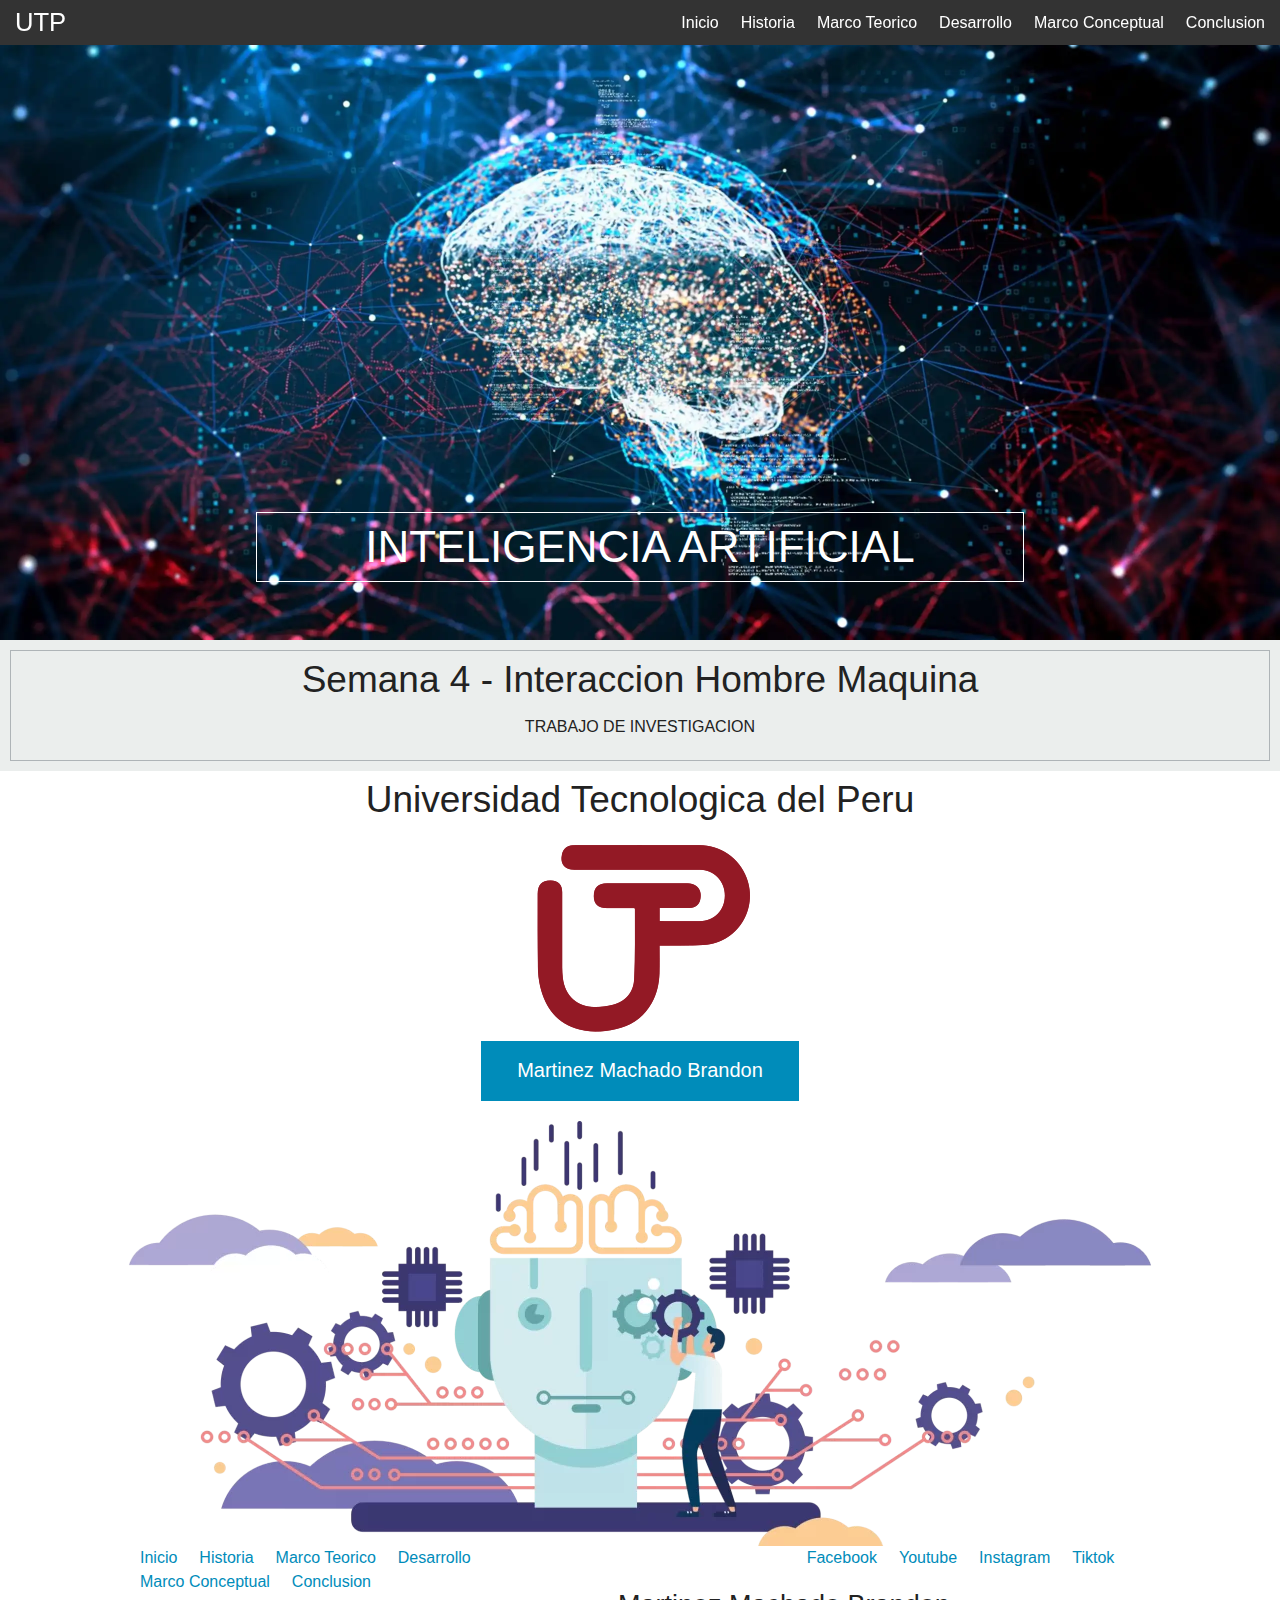
<file: PC1/index.html>
<!doctype html>
<html class="no-js" lang="">
    <head>
        <meta charset="utf-8">
        <meta http-equiv="X-UA-Compatible" content="IE=edge,chrome=1">
        <title></title>
        <meta name="description" content="">
        <meta name="viewport" content="width=device-width, initial-scale=1">

        <link rel="stylesheet" href="css/normalize.min.css">
        <link rel="stylesheet" href="css/main.css">
        <link rel="stylesheet" type="text/css" href="css/foundation.css">

        <script src="js/vendor/modernizr-2.8.3.min.js"></script>
    </head>
    <body>

        <header class="fixed">
            <div class="top-bar">
                <div class="row">
                    <div class="large-4 columns">
                        <a href="index.html" class="inicio">UTP</a>
                    </div>
                    <div class="large-6 large-offset-2 columns">
                        <div id="navegacion">
                        <nav class="inline-list right">
                            <li><a href="index.html">Inicio</a></li>
                            <li><a href="historia.html">Historia</a></li>
                            <li><a href="marcoteorico.html">Marco Teorico</a></li>
                            <li><a href="desarrollo.html">Desarrollo</a></li>
                            <li><a href="marcoconceptual.html">Marco Conceptual</a></li>
                            <li><a href="conclusion.html">Conclusion</a></li>
                        </nav>
                    </div>
                    </div>
                </div>
            </div>
        </header>



        <section class="destacada">
            <div class="pattern"></div>
            <img src="img/nuevas imagenes/portada1.webp">

            <div class="contenido text-center">
                <br><br><br><br><br><br><br><br><h1><span>Inteligencia Artificial</span></h1></br></br></br></br></br></br></br></br>
            </div>
        </section>

        <section class="agencia text-center">
            <div class="borde">
                <h2>Semana 4 - Interaccion Hombre Maquina</h2>
                <p>TRABAJO DE INVESTIGACION</p>
            </div>
        </section>

        <section class="aplicaciones">
            <h2 class="text-center">Universidad Tecnologica del Peru</h2>
            <section class="row">    
                <center><img src="img/nuevas imagenes/utp.png"></center>
            </section>
        </section>
                   
        <section class="contacto text-center">
            <a href="#" class="button large">Martinez Machado Brandon</a>
        </section>
        <center><img src="img/nuevas imagenes/ultima.webp"></center>
        <footer>
            <div class="row">
                 <nav class="large-6 columns inline-list">
                     <li><a href="index.html">Inicio</a></li>
                     <li><a href="historia.html">Historia</a></li>
                     <li><a href="marcoteorico.html">Marco Teorico</a></li>
                     <li><a href="desarrollo.html">Desarrollo</a></li>
                     <li><a href="marcoconceptual.html">Marco Conceptual</a></li>
                     <li><a href="conclusion.html">Conclusion</a></li>
                 </nav>
                 
                 <nav class="large-4 large-offset-2 columns inline-list">
                     <li><a href="#">Facebook</a></li>
                     <li><a href="#">Youtube</a></li>
                     <li><a href="#">Instagram</a></li>
                     <li><a href="#">Tiktok</a></li>
                 </nav>
                 <h3 text="center">Martinez Machado Brandon</h3>
            </div>
         </footer>


        <script>window.jQuery || document.write('<script src="js/vendor/jquery-1.11.2.min.js"><\/script>')</script>

        <script src="js/main.js"></script>
        <script src="js/foundation.min.js"></script>
    </body>
</html>
</file>
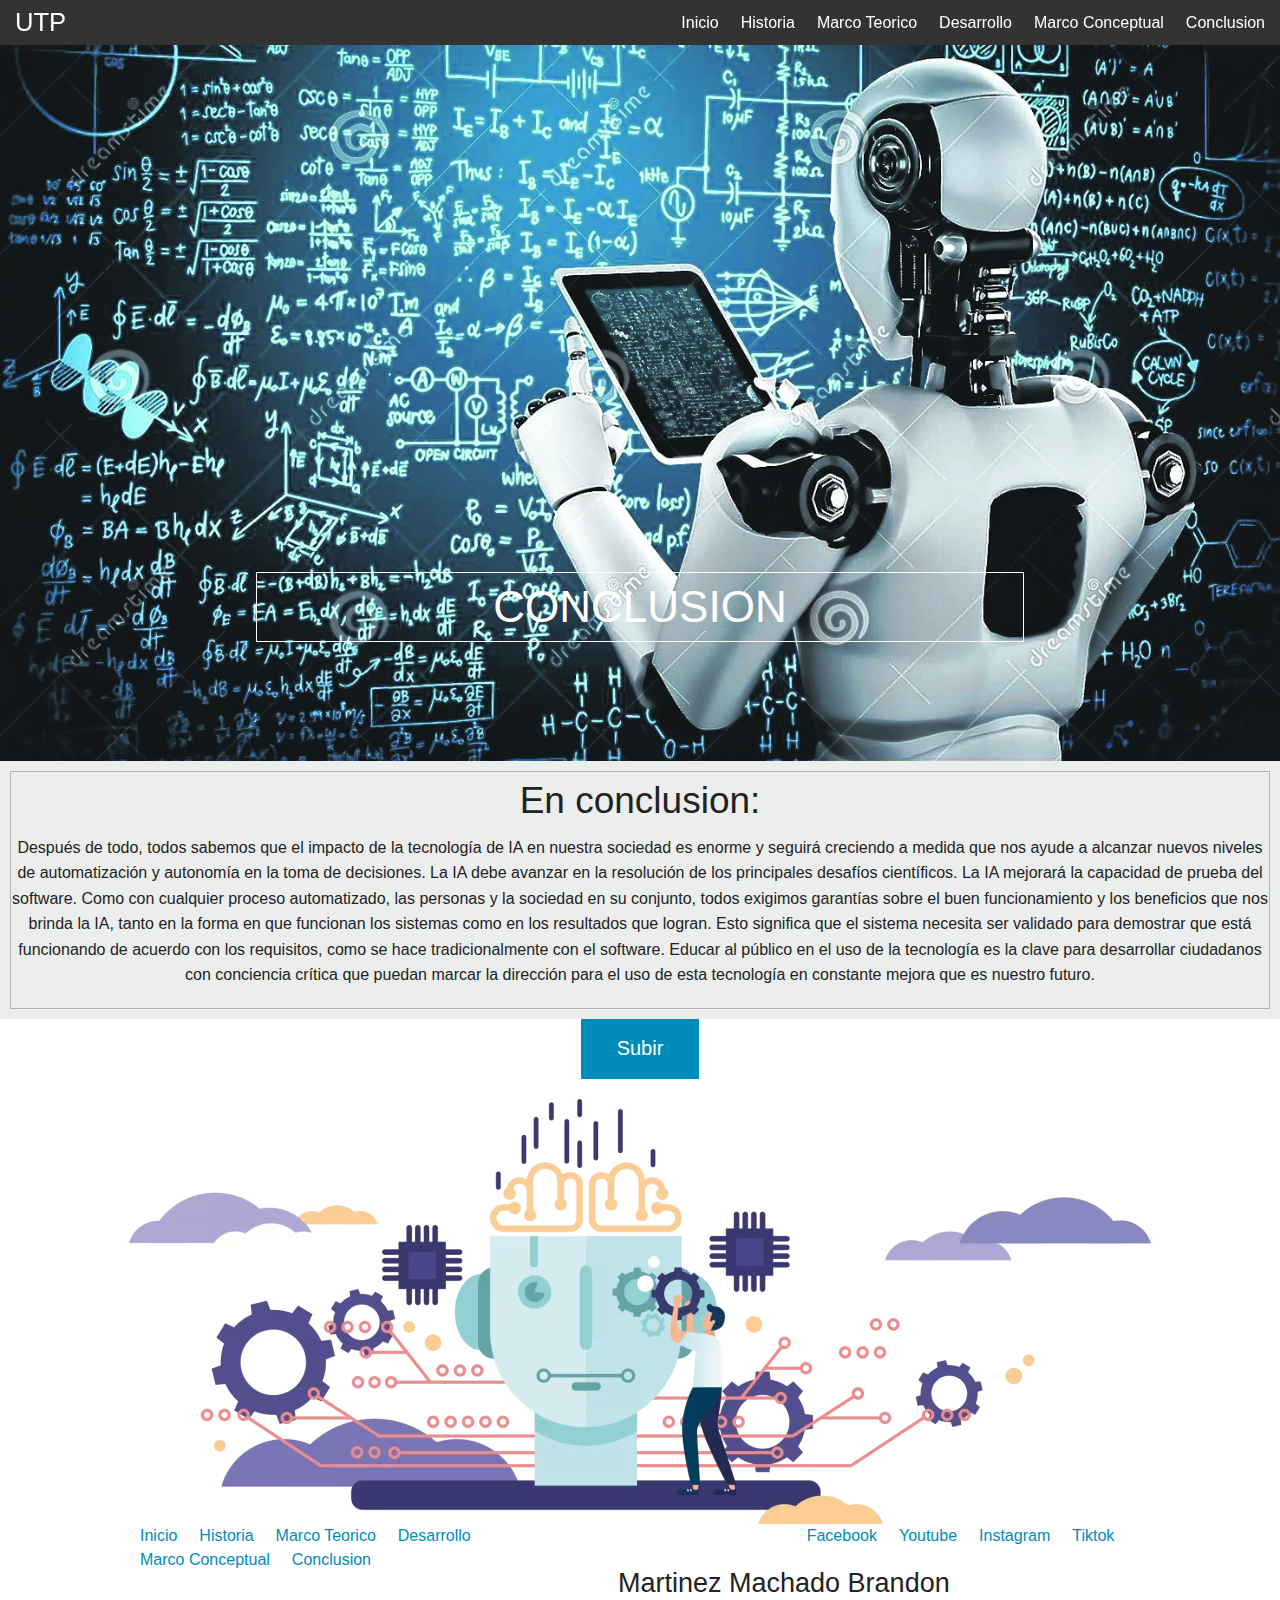
<file: PC1/conclusion.html>
<!doctype html>
<html class="no-js" lang="">
    <head>
        <meta charset="utf-8">
        <meta http-equiv="X-UA-Compatible" content="IE=edge,chrome=1">
        <title></title>
        <meta name="description" content="">
        <meta name="viewport" content="width=device-width, initial-scale=1">

        <link rel="stylesheet" href="css/normalize.min.css">
        <link rel="stylesheet" href="css/main.css">
        <link rel="stylesheet" type="text/css" href="css/foundation.css">

        <script src="js/vendor/modernizr-2.8.3.min.js"></script>
    </head>
    <body>

         <header class="fixed">
            <div class="top-bar">
                <div class="row">
                    <div class="large-4 columns">
                        <a href="index.html" class="inicio">UTP</a>
                    </div>
                    <div class="large-6 large-offset-2 columns">
                        <div id="navegacion">
                        <nav class="inline-list right">
                            <li><a href="index.html">Inicio</a></li>
                            <li><a href="historia.html">Historia</a></li>
                            <li><a href="marcoteorico.html">Marco Teorico</a></li>
                            <li><a href="desarrollo.html">Desarrollo</a></li>
                            <li><a href="marcoconceptual.html">Marco Conceptual</a></li>
                            <li><a href="conclusion.html">Conclusion</a></li>

                        </nav>
                    </div>
                    </div>
                </div>
            </div>
        </header>

        <section class="destacada">
            <div class="pattern"></div>
            <img src="img/nuevas imagenes/conclusion.webp">

            <div class="contenido text-center">
                <br><br><br><br><br><br><br><br><h1><span>Conclusion</span></h1></br></br></br></br></br></br></br></br>
            </div>
        </section>

        
        





        <section class="agencia text-center">
            <div class="borde">
                <h2>En conclusion:</h2>
                <p>Después de todo, todos sabemos que el impacto de la tecnología de IA en nuestra sociedad es enorme y seguirá creciendo a medida que nos ayude a alcanzar nuevos niveles de automatización y autonomía en la toma de decisiones. La IA debe avanzar en la resolución de los principales desafíos científicos. La IA mejorará la capacidad de prueba del software. Como con cualquier proceso automatizado, las personas y la sociedad en su conjunto, todos exigimos garantías sobre el buen funcionamiento y los beneficios que nos brinda la IA, tanto en la forma en que funcionan los sistemas como en los resultados que logran. Esto significa que el sistema necesita ser validado para demostrar que está funcionando de acuerdo con los requisitos, como se hace tradicionalmente con el software. Educar al público en el uso de la tecnología es la clave para desarrollar ciudadanos con conciencia crítica que puedan marcar la dirección para el uso de esta tecnología en constante mejora que es nuestro futuro. </p>
            </div>
        </section>

       
    

        <section class="contacto text-center">
            <a href="#" class="button large">Subir</a>
        </section>




<center><img src="img/nuevas imagenes/ultima.webp"></center>





<footer>
    <div class="row">
         <nav class="large-6 columns inline-list">
             <li><a href="index.html">Inicio</a></li>
             <li><a href="historia.html">Historia</a></li>
             <li><a href="marcoteorico.html">Marco Teorico</a></li>
             <li><a href="desarrollo.html">Desarrollo</a></li>
             <li><a href="marcoconceptual.html">Marco Conceptual</a></li>
             <li><a href="conclusion.html">Conclusion</a></li>
         </nav>
         
         <nav class="large-4 large-offset-2 columns inline-list">
             <li><a href="#">Facebook</a></li>
             <li><a href="#">Youtube</a></li>
             <li><a href="#">Instagram</a></li>
             <li><a href="#">Tiktok</a></li>
         </nav>
         <h3 text="center">Martinez Machado Brandon</h3>
    </div>
 </footer>


        <script>window.jQuery || document.write('<script src="js/vendor/jquery-1.11.2.min.js"><\/script>')</script>

        <script src="js/main.js"></script>
        <script src="js/foundation.min.js"></script>
    </body>
</html>
</file>
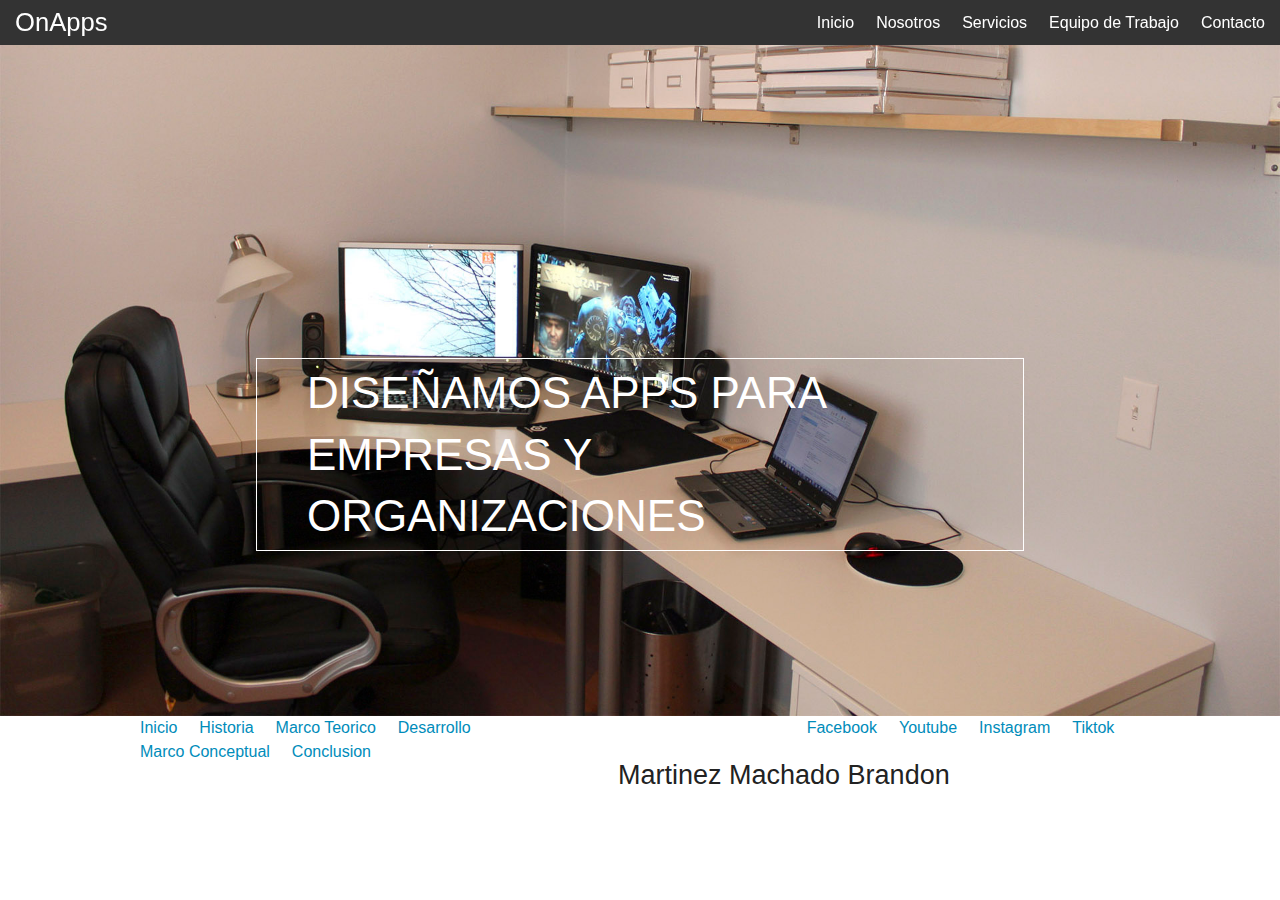
<file: PC1/contacto.html>
<!doctype html>
<html class="no-js" lang="">
    <head>
        <meta charset="utf-8">
        <meta http-equiv="X-UA-Compatible" content="IE=edge,chrome=1">
        <title></title>
        <meta name="description" content="">
        <meta name="viewport" content="width=device-width, initial-scale=1">

        <link rel="stylesheet" href="css/normalize.min.css">
        <link rel="stylesheet" href="css/main.css">
        <link rel="stylesheet" type="text/css" href="css/foundation.css">

        <script src="js/vendor/modernizr-2.8.3.min.js"></script>
    </head>
    <body>

         <header class="fixed">
            <div class="top-bar">
                <div class="row">
                    <div class="large-4 columns">
                       <a href="index.html" class="inicio">OnApps</a>
                    </div>
                    <div class="large-6 large-offset-2 columns">
                        <div id="navegacion">
                        <nav class="inline-list right">
                            <li><a href="index.html">Inicio</a></li>
                            <li><a href="nosotros.html">Nosotros</a></li>
                            <li><a href="servicios.html">Servicios</a></li>
                            <li><a href="equipo.html">Equipo de Trabajo</a></li>
                            <li><a href="contacto.html">Contacto</a></li>

                        </nav>
                    </div>
                    </div>
                </div>
            </div>
        </header>

        <section class="destacada">
            <div class="pattern"></div>
            <img src="img/h_contacto.jpg">

            <div class="contenido">
                <h1><span>Diseñamos apps para empresas y organizaciones</span></h1>
            </div>
        </section>

       
        <footer>
            <div class="row">
                 <nav class="large-6 columns inline-list">
                     <li><a href="index.html">Inicio</a></li>
                     <li><a href="historia.html">Historia</a></li>
                     <li><a href="marcoteorico.html">Marco Teorico</a></li>
                     <li><a href="desarrollo.html">Desarrollo</a></li>
                     <li><a href="marcoconceptual.html">Marco Conceptual</a></li>
                     <li><a href="conclusion.html">Conclusion</a></li>
                 </nav>
                 
                 <nav class="large-4 large-offset-2 columns inline-list">
                     <li><a href="#">Facebook</a></li>
                     <li><a href="#">Youtube</a></li>
                     <li><a href="#">Instagram</a></li>
                     <li><a href="#">Tiktok</a></li>
                 </nav>
                 <h3 text="center">Martinez Machado Brandon</h3>
            </div>
         </footer>
        

        <script>window.jQuery || document.write('<script src="js/vendor/jquery-1.11.2.min.js"><\/script>')</script>

        <script src="js/main.js"></script>
        <script src="js/foundation.min.js"></script>
    </body>
</html>
</file>
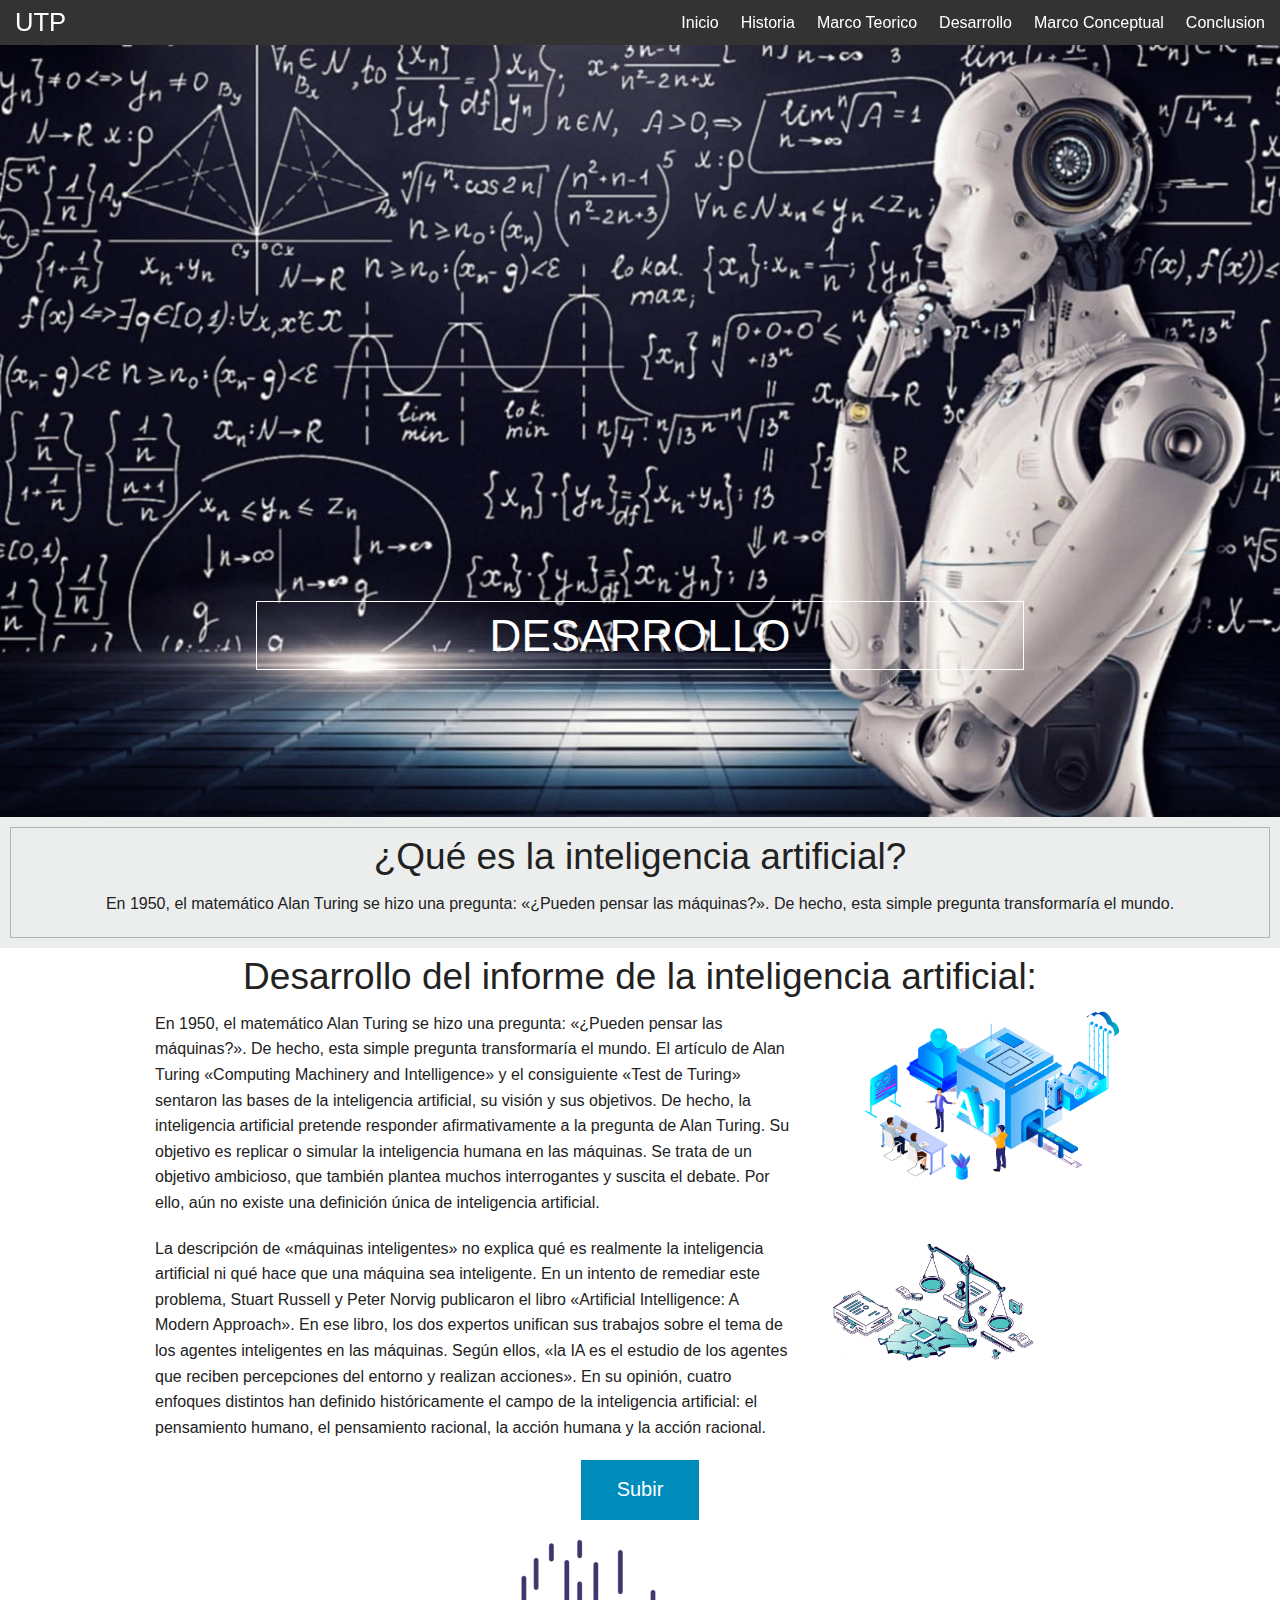
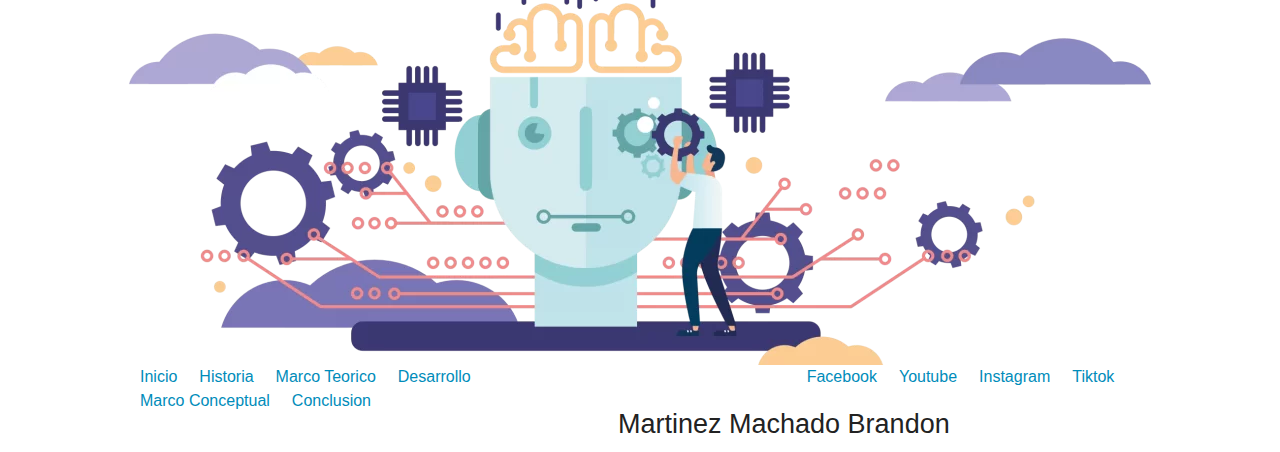
<file: PC1/desarrollo.html>
<!doctype html>
<html class="no-js" lang="">
    <head>
        <meta charset="utf-8">
        <meta http-equiv="X-UA-Compatible" content="IE=edge,chrome=1">
        <title></title>
        <meta name="description" content="">
        <meta name="viewport" content="width=device-width, initial-scale=1">

        <link rel="stylesheet" href="css/normalize.min.css">
        <link rel="stylesheet" href="css/main.css">
        <link rel="stylesheet" type="text/css" href="css/foundation.css">

        <script src="js/vendor/modernizr-2.8.3.min.js"></script>
    </head>
    <body>

         <header class="fixed">
            <div class="top-bar">
                <div class="row">
                    <div class="large-4 columns">
                        <a href="index.html" class="inicio">UTP</a>
                    </div>
                    <div class="large-6 large-offset-2 columns">
                        <div id="navegacion">
                        <nav class="inline-list right">
                            <li><a href="index.html">Inicio</a></li>
                            <li><a href="historia.html">Historia</a></li>
                            <li><a href="marcoteorico.html">Marco Teorico</a></li>
                            <li><a href="desarrollo.html">Desarrollo</a></li>
                            <li><a href="marcoconceptual.html">Marco Conceptual</a></li>
                            <li><a href="conclusion.html">Conclusion</a></li>

                        </nav>
                    </div>
                    </div>
                </div>
            </div>
        </header>

        <section class="destacada">
            <div class="pattern"></div>
            <img src="img/nuevas imagenes/desarrollo1.jpg">

            <div class="contenido text-center">
                <br><br><br><br><br><br><br><br><h1><span>Desarrollo</span></h1></br></br></br></br></br></br></br></br>
            </div>
        </section>

        
        





        <section class="agencia text-center">
            <div class="borde">
                <h2>¿Qué es la inteligencia artificial? </h2>
                <p>En 1950, el matemático Alan Turing se hizo una pregunta: «¿Pueden pensar las máquinas?». De hecho, esta simple pregunta transformaría el mundo. </p>
            </div>
        </section>

        <section class="aplicaciones">
            <h2 class="text-center">Desarrollo del informe de la inteligencia artificial:</h2>
            <section class="row">
                <div class="large-8 columns">
                    <p> En 1950, el matemático Alan Turing se hizo una pregunta: «¿Pueden pensar las máquinas?». De hecho, esta simple pregunta transformaría el mundo.
                        El artículo de Alan Turing «Computing Machinery and Intelligence» y el consiguiente «Test de Turing» sentaron las bases de la inteligencia artificial, su visión y sus objetivos.
                        De hecho, la inteligencia artificial pretende responder afirmativamente a la pregunta de Alan Turing. Su objetivo es replicar o simular la inteligencia humana en las máquinas.
                        Se trata de un objetivo ambicioso, que también plantea muchos interrogantes y suscita el debate. Por ello, aún no existe una definición única de inteligencia artificial.
                        
                        </p>        
                </div>
                <div class="large-4 columns">
                        <img src="img/nuevas imagenes/historia10.png">
                </div>
                
            </section>
        </section>

        <section class="row">
            <div class="large-8 columns">
                <p> La descripción de «máquinas inteligentes» no explica qué es realmente la inteligencia artificial ni qué hace que una máquina sea inteligente. En un intento de remediar este problema, Stuart Russell y Peter Norvig publicaron el libro «Artificial Intelligence: A Modern Approach».
                    En ese libro, los dos expertos unifican sus trabajos sobre el tema de los agentes inteligentes en las máquinas. Según ellos, «la IA es el estudio de los agentes que reciben percepciones del entorno y realizan acciones».
                    En su opinión, cuatro enfoques distintos han definido históricamente el campo de la inteligencia artificial: el pensamiento humano, el pensamiento racional, la acción humana y la acción racional.
                    
                    </p>        
            </div>
            <div 
                class="large-4 columns">
                <img src="img/nuevas imagenes/2.png" width="230" height="230">
            </div>
        </section>

       

    

        <section class="contacto text-center">
            <a href="#" class="button large">Subir</a>
        </section>




<center><img src="img/nuevas imagenes/ultima.webp"></center>





<footer>
    <div class="row">
         <nav class="large-6 columns inline-list">
             <li><a href="index.html">Inicio</a></li>
             <li><a href="historia.html">Historia</a></li>
             <li><a href="marcoteorico.html">Marco Teorico</a></li>
             <li><a href="desarrollo.html">Desarrollo</a></li>
             <li><a href="marcoconceptual.html">Marco Conceptual</a></li>
             <li><a href="conclusion.html">Conclusion</a></li>
         </nav>
         
         <nav class="large-4 large-offset-2 columns inline-list">
             <li><a href="#">Facebook</a></li>
             <li><a href="#">Youtube</a></li>
             <li><a href="#">Instagram</a></li>
             <li><a href="#">Tiktok</a></li>
         </nav>
         <h3 text="center">Martinez Machado Brandon</h3>
    </div>
 </footer>


        <script>window.jQuery || document.write('<script src="js/vendor/jquery-1.11.2.min.js"><\/script>')</script>

        <script src="js/main.js"></script>
        <script src="js/foundation.min.js"></script>
    </body>
</html>
</file>
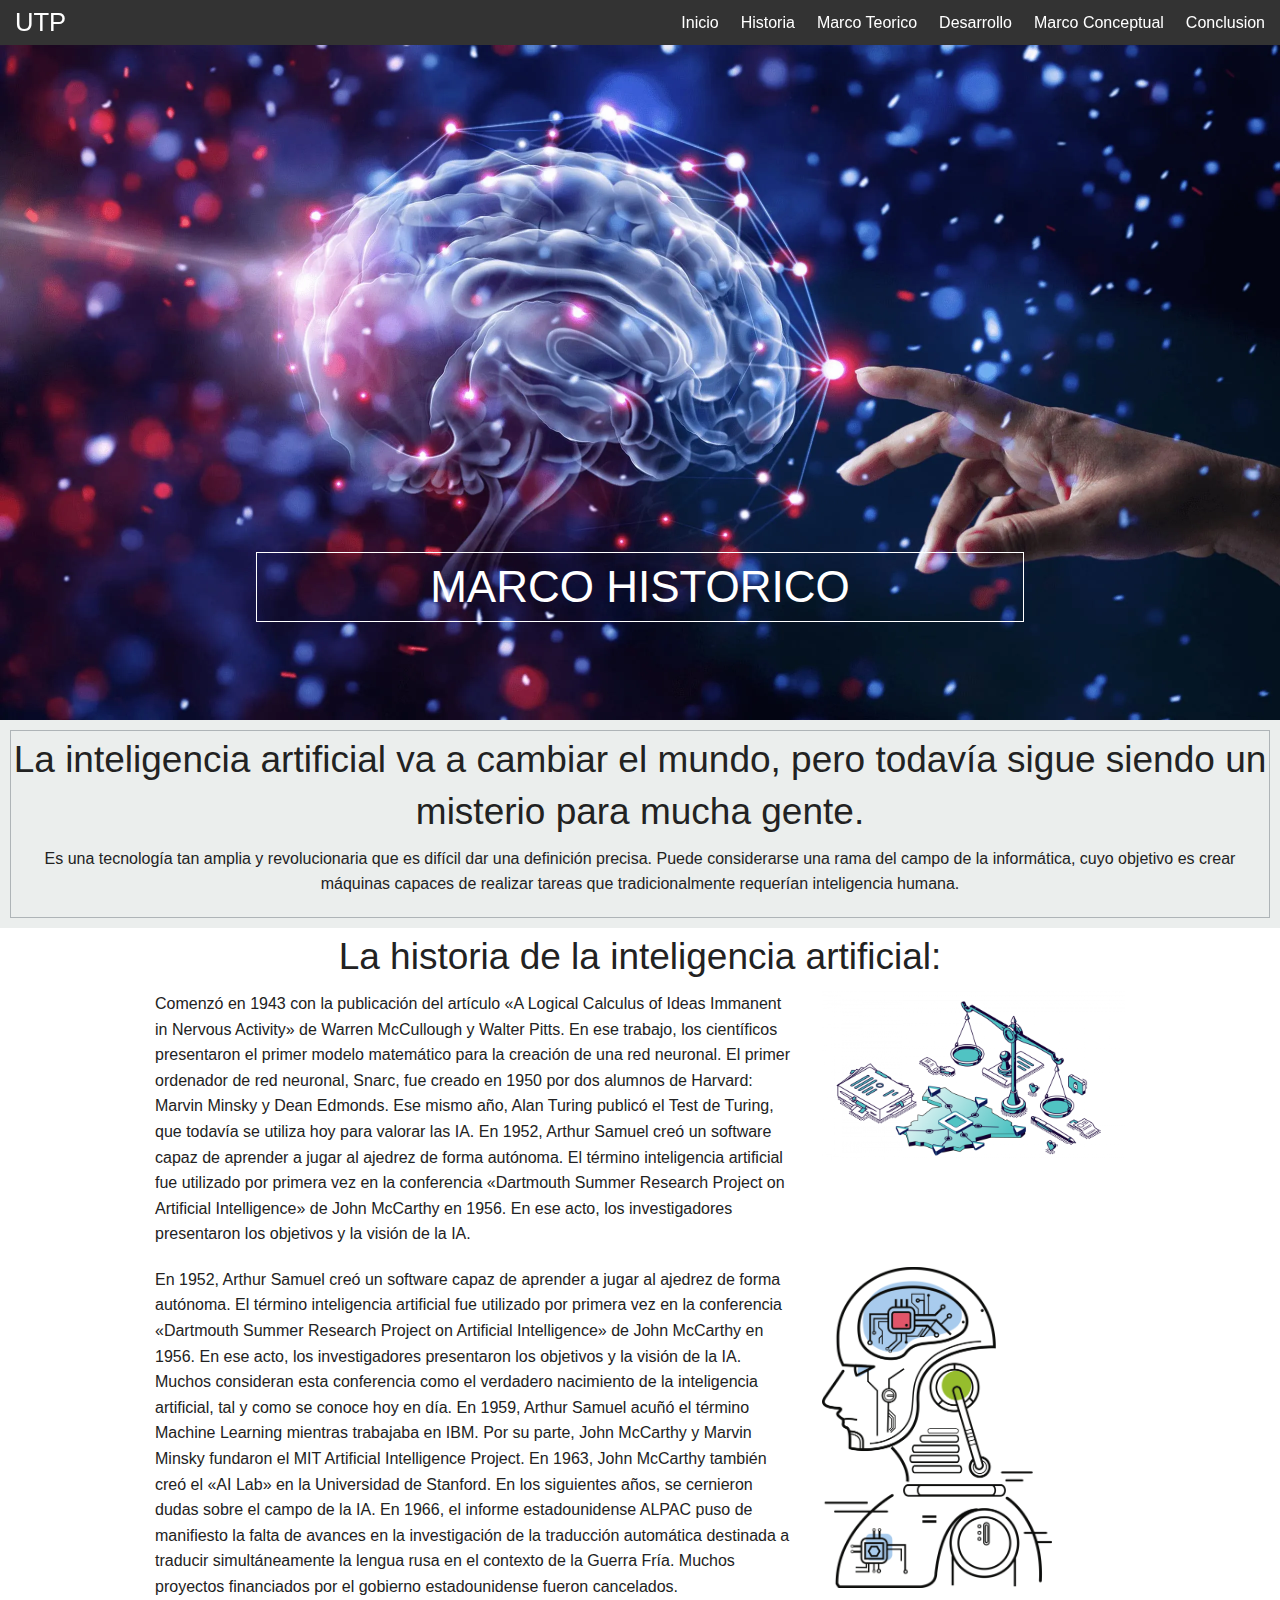
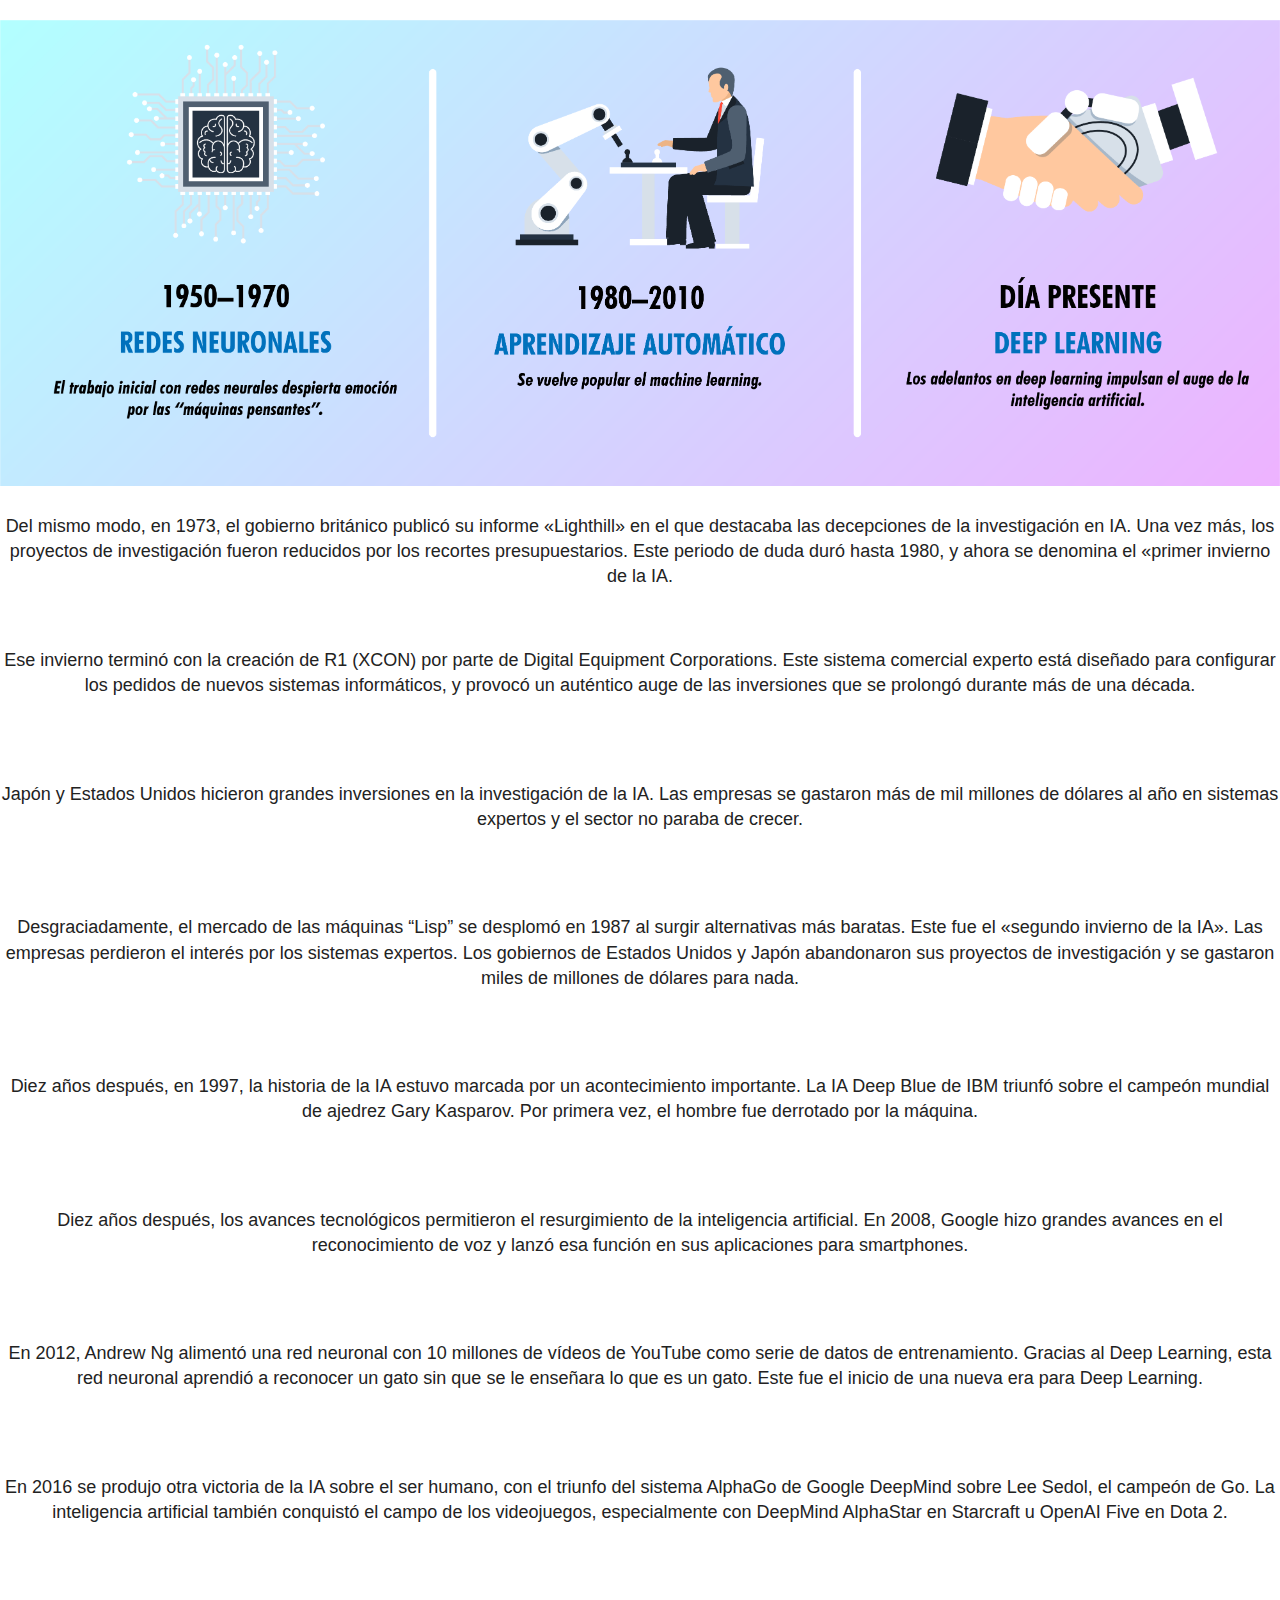
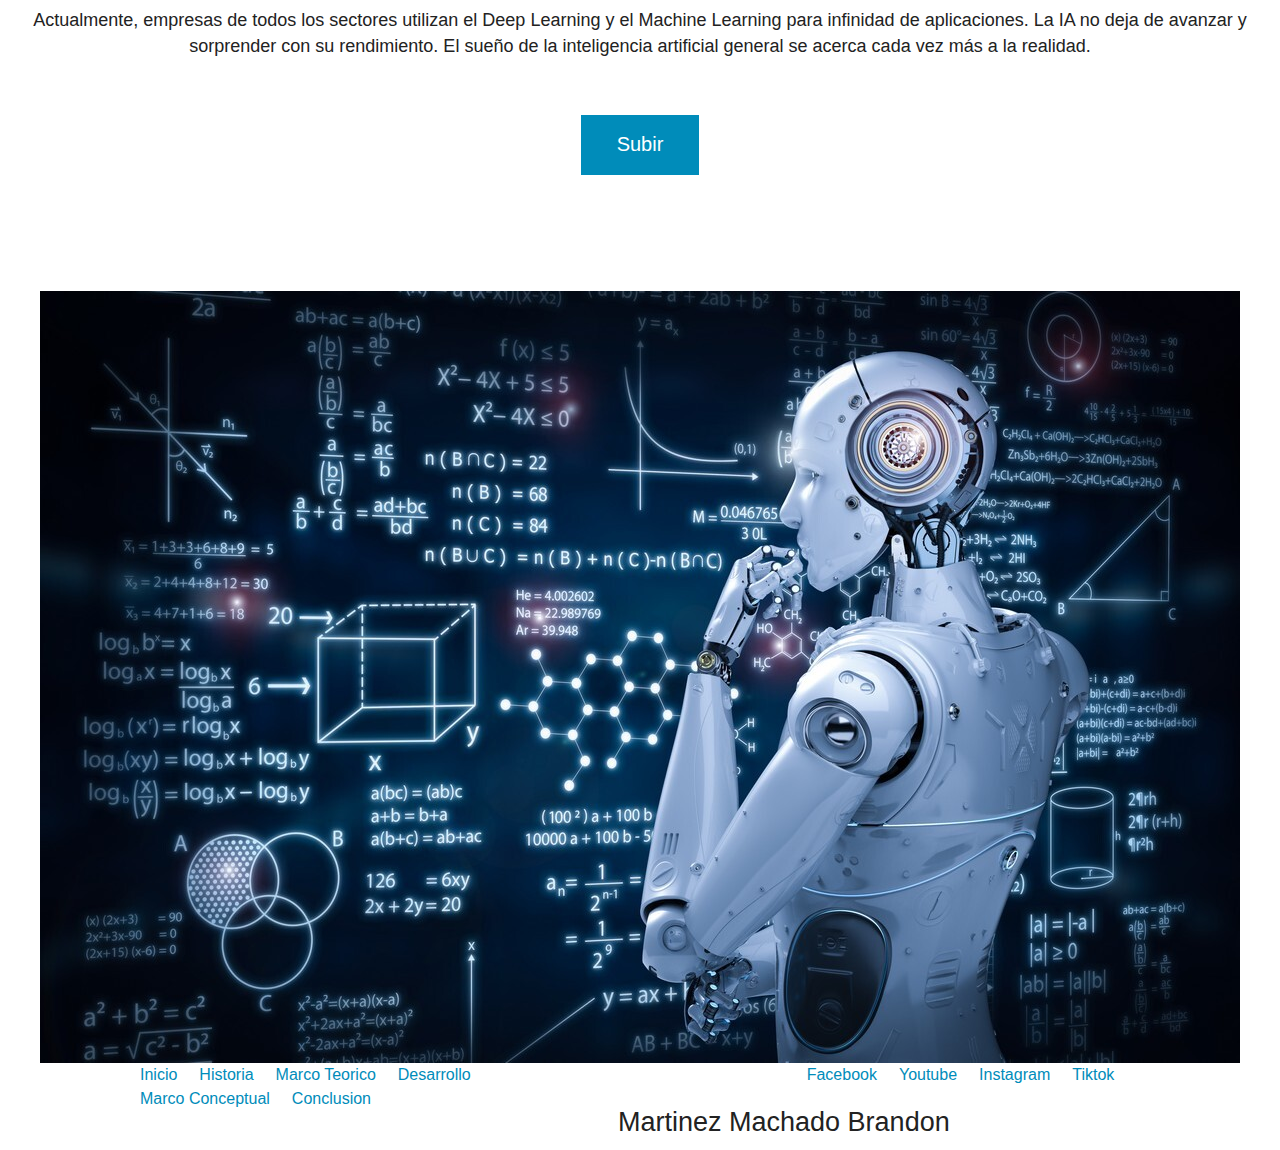
<file: PC1/historia.html>
<!doctype html>
<html class="no-js" lang="">
    <head>
        <meta charset="utf-8">
        <meta http-equiv="X-UA-Compatible" content="IE=edge,chrome=1">
        <title></title>
        <meta name="description" content="">
        <meta name="viewport" content="width=device-width, initial-scale=1">

        <link rel="stylesheet" href="css/normalize.min.css">
        <link rel="stylesheet" href="css/main.css">
        <link rel="stylesheet" type="text/css" href="css/foundation.css">

        <script src="js/vendor/modernizr-2.8.3.min.js"></script>
    </head>
    <body>

         <header class="fixed">
            <div class="top-bar">
                <div class="row">
                    <div class="large-4 columns">
                        <a href="index.html" class="inicio">UTP</a>
                    </div>
                    <div class="large-6 large-offset-2 columns">
                        <div id="navegacion">
                        <nav class="inline-list right">
                            <li><a href="index.html">Inicio</a></li>
                            <li><a href="historia.html">Historia</a></li>
                            <li><a href="marcoteorico.html">Marco Teorico</a></li>
                            <li><a href="desarrollo.html">Desarrollo</a></li>
                            <li><a href="marcoconceptual.html">Marco Conceptual</a></li>
                            <li><a href="conclusion.html">Conclusion</a></li>

                        </nav>
                    </div>
                    </div>
                </div>
            </div>
        </header>

        <section class="destacada">
            <div class="pattern"></div>
            <img src="img/nuevas imagenes/hiatoriaportada.webp">

            <div class="contenido text-center">
                <br><br><br><br><br><br><br><br><h1><span>Marco Historico</span></h1></br></br></br></br></br></br></br></br>
            </div>
        </section>

        
        





        <section class="agencia text-center">
            <div class="borde">
                <h2>La inteligencia artificial va a cambiar el mundo, pero todavía sigue siendo un misterio para mucha gente.</h2>
                <p>Es una tecnología tan amplia y revolucionaria que es difícil dar una definición precisa. Puede considerarse una rama del campo de la informática, cuyo objetivo es crear máquinas capaces de realizar tareas que tradicionalmente requerían inteligencia humana.</p>
            </div>
        </section>

        <section class="aplicaciones">
            <h2 class="text-center">La historia de la inteligencia artificial:</h2>
            <section class="row">
                <div class="large-8 columns">
                    <p> Comenzó en 1943 con la publicación del artículo «A Logical Calculus of Ideas Immanent in Nervous Activity» de Warren McCullough y Walter Pitts. En ese trabajo, los científicos presentaron el primer modelo matemático para la creación de una red neuronal.
                        El primer ordenador de red neuronal, Snarc, fue creado en 1950 por dos alumnos de Harvard: Marvin Minsky y Dean Edmonds. Ese mismo año, Alan Turing publicó el Test de Turing, que todavía se utiliza hoy para valorar las IA.
                        En 1952, Arthur Samuel creó un software capaz de aprender a jugar al ajedrez de forma autónoma. El término inteligencia artificial fue utilizado por primera vez en la conferencia «Dartmouth Summer Research Project on Artificial Intelligence» de John McCarthy en 1956.
                        En ese acto, los investigadores presentaron los objetivos y la visión de la IA.
                        </p>        
                </div>
                <div class="large-4 columns">
                        <img src="img/nuevas imagenes/2.png">
                </div>
                
            </section>
        </section>

        <section class="row">
            <div class="large-8 columns">
                <p> En 1952, Arthur Samuel creó un software capaz de aprender a jugar al ajedrez de forma autónoma. El término inteligencia artificial fue utilizado por primera vez en la conferencia «Dartmouth Summer Research Project on Artificial Intelligence» de John McCarthy en 1956.
                    En ese acto, los investigadores presentaron los objetivos y la visión de la IA. Muchos consideran esta conferencia como el verdadero nacimiento de la inteligencia artificial, tal y como se conoce hoy en día.
                    En 1959, Arthur Samuel acuñó el término Machine Learning mientras trabajaba en IBM. Por su parte, John McCarthy y Marvin Minsky fundaron el MIT Artificial Intelligence Project. En 1963, John McCarthy también creó el «AI Lab» en la Universidad de Stanford.
                    En los siguientes años, se cernieron dudas sobre el campo de la IA. En 1966, el informe estadounidense ALPAC puso de manifiesto la falta de avances en la investigación de la traducción automática destinada a traducir simultáneamente la lengua rusa en el contexto de la Guerra Fría. Muchos proyectos financiados por el gobierno estadounidense fueron cancelados.</p>        
            </div>
            <div 
                class="large-4 columns">
                <img src="img/nuevas imagenes/3.png" width="230" height="230">
            </div>
        </section>

        <img src="img/nuevas imagenes/historia.png">
        <div class="contenido text-center">
        
        <br><h5><span>Del mismo modo, en 1973, el gobierno británico publicó su informe «Lighthill» en el que destacaba las decepciones de la investigación en IA. Una vez más, los proyectos de investigación fueron reducidos por los recortes presupuestarios. Este periodo de duda duró hasta 1980, y ahora se denomina el «primer invierno de la IA.</span></h5></br>
        <br><h5><span>Ese invierno terminó con la creación de R1 (XCON) por parte de Digital Equipment Corporations. Este sistema comercial experto está diseñado para configurar los pedidos de nuevos sistemas informáticos, y provocó un auténtico auge de las inversiones que se prolongó durante más de una década.</span></h5></br></br>
        <br><h5><span>        Japón y Estados Unidos hicieron grandes inversiones en la investigación de la IA. Las empresas se gastaron más de mil millones de dólares al año en sistemas expertos y el sector no paraba de crecer.
        </span></h5></br></br>
        <br><h5><span>        Desgraciadamente, el mercado de las máquinas “Lisp” se desplomó en 1987 al surgir alternativas más baratas. Este fue el «segundo invierno de la IA». Las empresas perdieron el interés por los sistemas expertos. Los gobiernos de Estados Unidos y Japón abandonaron sus proyectos de investigación y se gastaron miles de millones de dólares para nada.
        </span></h5></br></br>
        <br><h5><span>        Diez años después, en 1997, la historia de la IA estuvo marcada por un acontecimiento importante. La IA Deep Blue de IBM triunfó sobre el campeón mundial de ajedrez Gary Kasparov. Por primera vez, el hombre fue derrotado por la máquina.
        </span></h5></br></br>
        <br><h5><span>        Diez años después, los avances tecnológicos permitieron el resurgimiento de la inteligencia artificial. En 2008, Google hizo grandes avances en el reconocimiento de voz y lanzó esa función en sus aplicaciones para smartphones.
        </span></h5></br></br>
        <br><h5><span>        En 2012, Andrew Ng alimentó una red neuronal con 10 millones de vídeos de YouTube como serie de datos de entrenamiento. Gracias al Deep Learning, esta red neuronal aprendió a reconocer un gato sin que se le enseñara lo que es un gato. Este fue el inicio de una nueva era para Deep Learning.
        </span></h5></br></br>
        <br><h5><span>        En 2016 se produjo otra victoria de la IA sobre el ser humano, con el triunfo del sistema AlphaGo de Google DeepMind sobre Lee Sedol, el campeón de Go. La inteligencia artificial también conquistó el campo de los videojuegos, especialmente con DeepMind AlphaStar en Starcraft u OpenAI Five en Dota 2.
        </span></h5></br></br>
        <br><h5><span>        Actualmente, empresas de todos los sectores utilizan el Deep Learning y el Machine Learning para infinidad de aplicaciones. La IA no deja de avanzar y sorprender con su rendimiento. El sueño de la inteligencia artificial general se acerca cada vez más a la realidad.
        </span></h5></br></br>
    </div>


    

        <section class="contacto text-center">
            <a href="#" class="button large">Subir</a>
        </section>


<br><br></br></br>

<center><img src="img/nuevas imagenes/historia1.jpg"></center>





<footer>
    <div class="row">
         <nav class="large-6 columns inline-list">
             <li><a href="index.html">Inicio</a></li>
             <li><a href="historia.html">Historia</a></li>
             <li><a href="marcoteorico.html">Marco Teorico</a></li>
             <li><a href="desarrollo.html">Desarrollo</a></li>
             <li><a href="marcoconceptual.html">Marco Conceptual</a></li>
             <li><a href="conclusion.html">Conclusion</a></li>
         </nav>
         
         <nav class="large-4 large-offset-2 columns inline-list">
             <li><a href="#">Facebook</a></li>
             <li><a href="#">Youtube</a></li>
             <li><a href="#">Instagram</a></li>
             <li><a href="#">Tiktok</a></li>
         </nav>
         <h3 text="center">Martinez Machado Brandon</h3>
    </div>
 </footer>


        <script>window.jQuery || document.write('<script src="js/vendor/jquery-1.11.2.min.js"><\/script>')</script>

        <script src="js/main.js"></script>
        <script src="js/foundation.min.js"></script>
    </body>
</html>
</file>
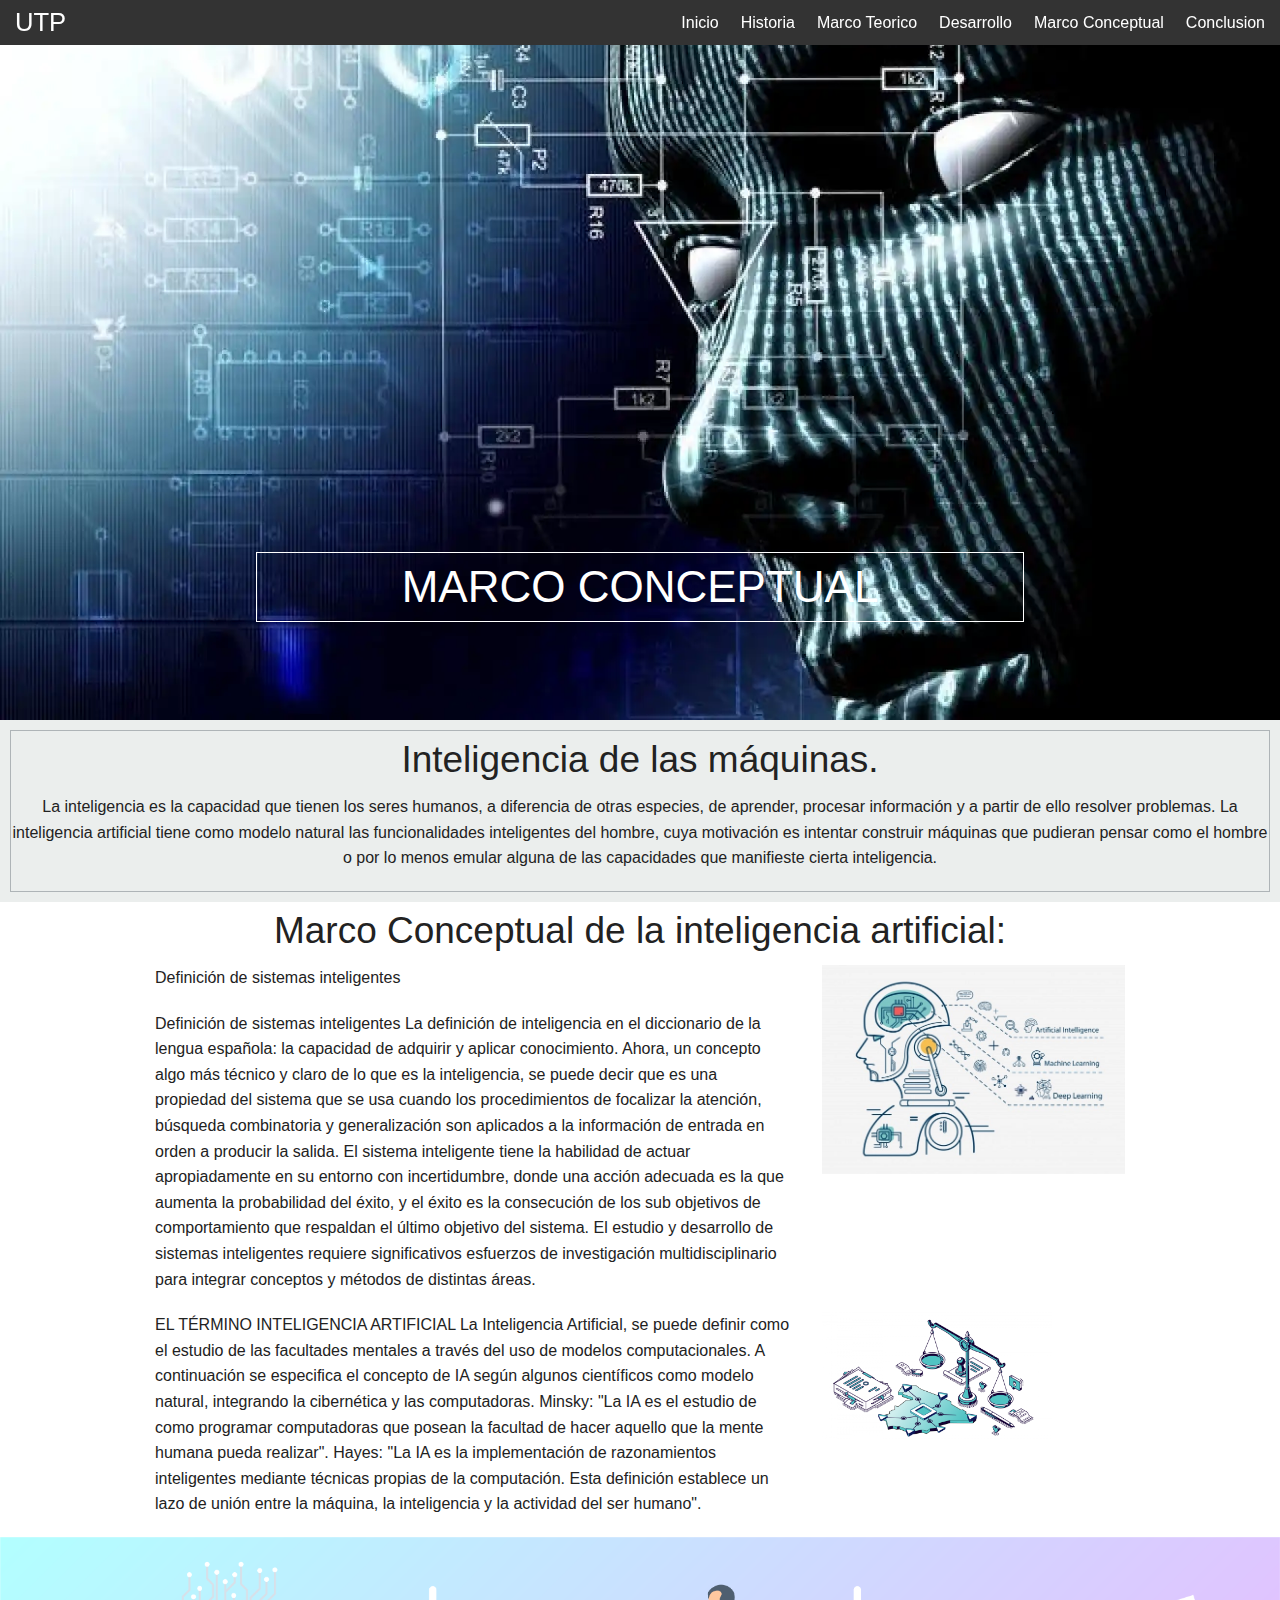
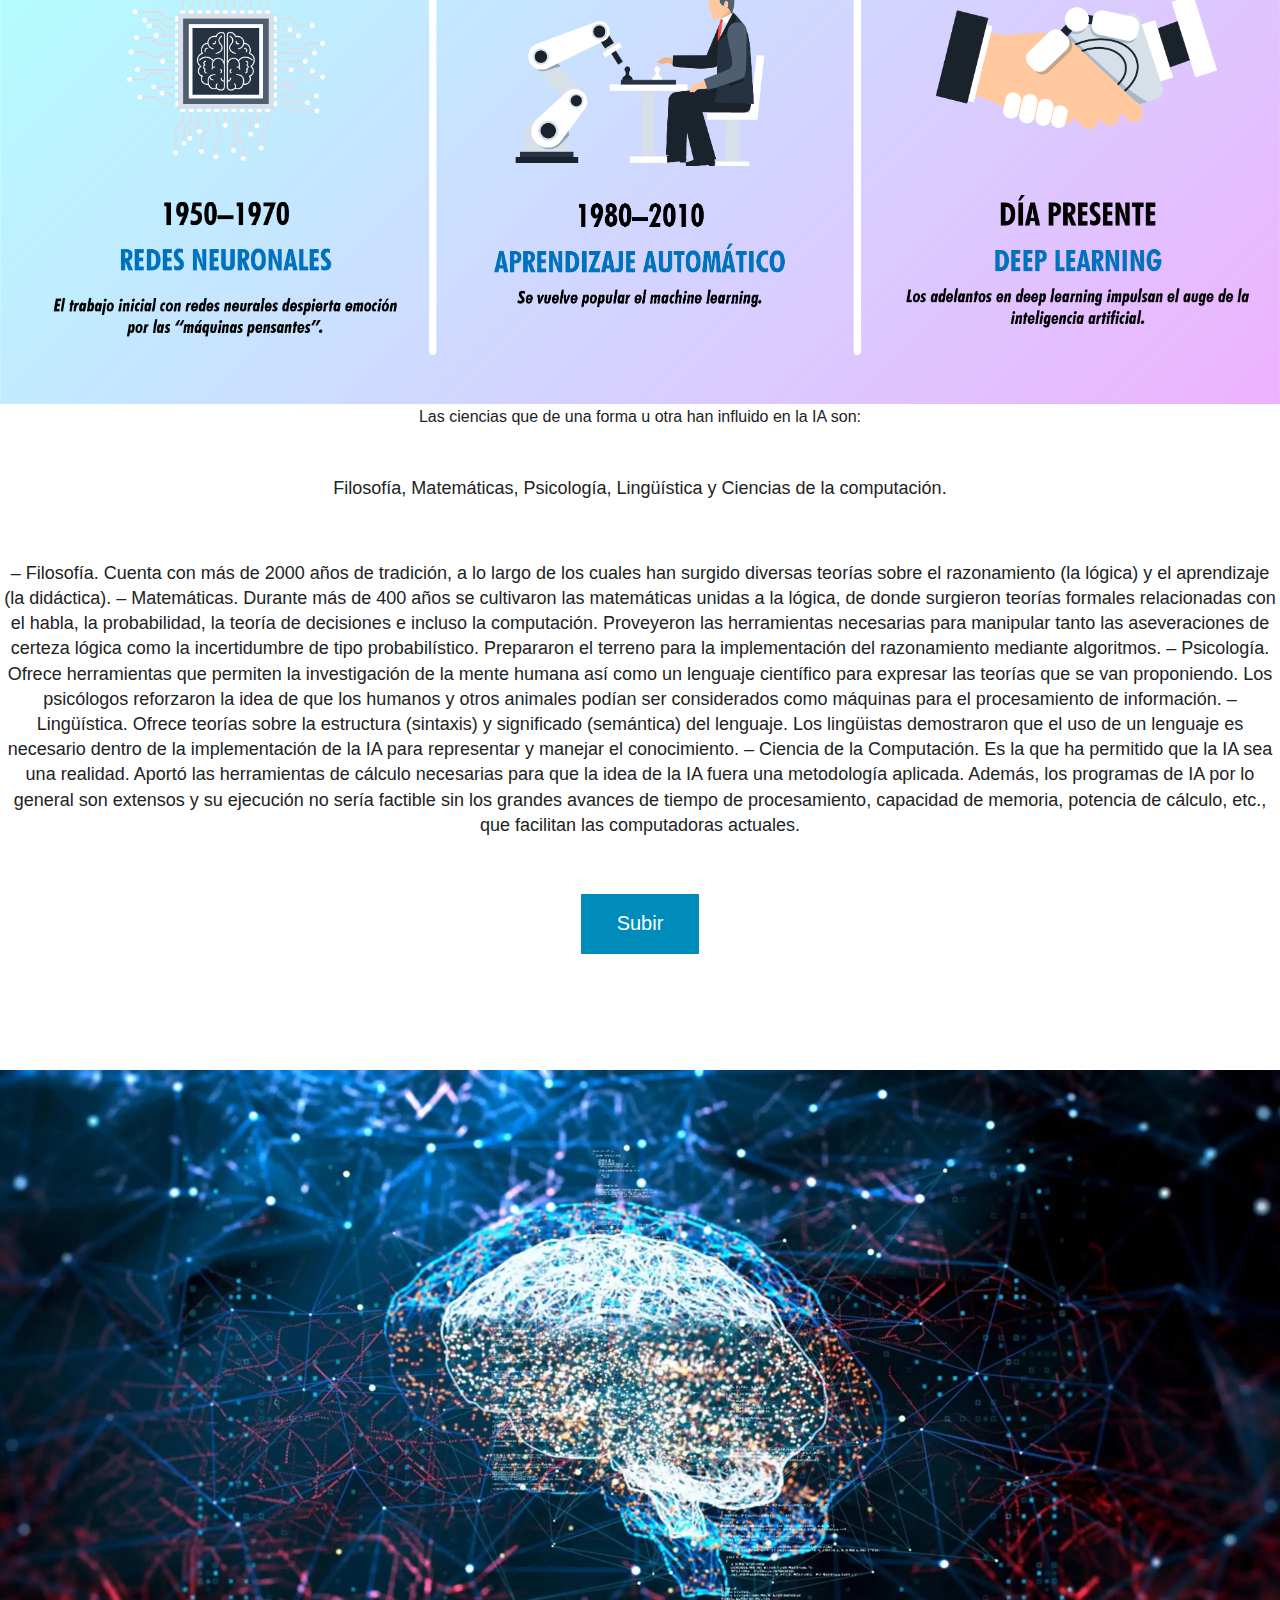
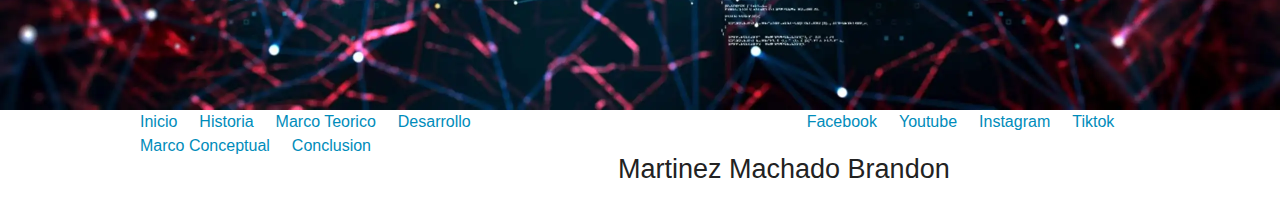
<file: PC1/marcoconceptual.html>
<!doctype html>
<html class="no-js" lang="">
    <head>
        <meta charset="utf-8">
        <meta http-equiv="X-UA-Compatible" content="IE=edge,chrome=1">
        <title></title>
        <meta name="description" content="">
        <meta name="viewport" content="width=device-width, initial-scale=1">

        <link rel="stylesheet" href="css/normalize.min.css">
        <link rel="stylesheet" href="css/main.css">
        <link rel="stylesheet" type="text/css" href="css/foundation.css">

        <script src="js/vendor/modernizr-2.8.3.min.js"></script>
    </head>
    <body>

         <header class="fixed">
            <div class="top-bar">
                <div class="row">
                    <div class="large-4 columns">
                        <a href="index.html" class="inicio">UTP</a>
                    </div>
                    <div class="large-6 large-offset-2 columns">
                        <div id="navegacion">
                        <nav class="inline-list right">
                            <li><a href="index.html">Inicio</a></li>
                            <li><a href="historia.html">Historia</a></li>
                            <li><a href="marcoteorico.html">Marco Teorico</a></li>
                            <li><a href="desarrollo.html">Desarrollo</a></li>
                            <li><a href="marcoconceptual.html">Marco Conceptual</a></li>
                            <li><a href="conclusion.html">Conclusion</a></li>

                        </nav>
                    </div>
                    </div>
                </div>
            </div>
        </header>

        <section class="destacada">
            <div class="pattern"></div>
            <img src="img/nuevas imagenes/conceptual.webp">

            <div class="contenido text-center">
                <br><br><br><br><br><br><br><br><h1><span>Marco Conceptual</span></h1></br></br></br></br></br></br></br></br>
            </div>
        </section>

        
        





        <section class="agencia text-center">
            <div class="borde">
                <h2>Inteligencia de las máquinas.</h2>
                <p>La inteligencia es la capacidad que tienen los seres humanos, a diferencia de otras especies, de aprender, procesar información y a partir de ello resolver problemas. La inteligencia artificial tiene como modelo natural las funcionalidades inteligentes del hombre, cuya motivación es intentar construir máquinas que pudieran pensar como el hombre o por lo menos emular alguna de las capacidades que manifieste cierta inteligencia.</p>
            </div>
        </section>

        <section class="aplicaciones">
            <h2 class="text-center">Marco Conceptual de la inteligencia artificial:</h2>
            <section class="row">
                <div class="large-8 columns">
                    <p> Definición de sistemas inteligentes
                    </p>  
                    <p> Definición de sistemas inteligentes
                        La definición de inteligencia en el diccionario de la lengua española: la capacidad de adquirir y aplicar conocimiento. Ahora, un concepto algo más técnico y claro de lo que es la inteligencia, se puede decir que es una propiedad del sistema que se usa cuando los procedimientos de focalizar la atención, búsqueda combinatoria y generalización son aplicados a la información de entrada en orden a producir la salida.
                        El sistema inteligente tiene la habilidad de actuar apropiadamente en su entorno con incertidumbre, donde una acción adecuada es la que aumenta la probabilidad del éxito, y el éxito es la consecución de los sub objetivos de comportamiento que respaldan el último objetivo del sistema. El estudio y desarrollo de sistemas inteligentes requiere significativos esfuerzos de investigación multidisciplinario para integrar conceptos y métodos de distintas áreas.
                        
                        </p>
                                 
                </div>
                <div class="large-4 columns">
                        <img src="img/nuevas imagenes/1.png">
                </div>
                
            </section>
        </section>

        <section class="row">
            <div class="large-8 columns">
                <p> EL TÉRMINO INTELIGENCIA ARTIFICIAL
                    La Inteligencia Artificial, se puede definir como el estudio de las facultades mentales a través del uso de modelos computacionales.
                    A continuación se especifica el concepto de IA según algunos científicos como modelo natural, integrando la cibernética y las computadoras.
                    Minsky: "La IA es el estudio de como programar computadoras que posean la facultad de hacer aquello que la mente humana pueda realizar".
                    Hayes: "La IA es la implementación de razonamientos inteligentes mediante técnicas propias de la computación. Esta definición establece un lazo de unión entre la máquina, la inteligencia y la actividad del ser humano".
                    </p>        
            </div>
            <div 
                class="large-4 columns">
                <img src="img/nuevas imagenes/2.png" width="230" height="230">
            </div>
        </section>

        <img src="img/nuevas imagenes/historia.png">
        <div class="contenido text-center">
            <p>Las ciencias que de una forma u otra han influido en la
                IA son:
                </p> 
        <br><h5><span>Filosofía, Matemáticas, Psicología, Lingüística y Ciencias de la computación.</span></h5></br>
        <br><h5><span>– Filosofía. Cuenta con más de 2000 años de tradición, a lo largo de los cuales han surgido diversas teorías sobre el razonamiento (la lógica) y el aprendizaje (la didáctica).
            – Matemáticas. Durante más de 400 años se cultivaron las matemáticas unidas a la lógica, de donde surgieron teorías formales relacionadas con el habla, la probabilidad, la teoría de decisiones e incluso la computación. Proveyeron las herramientas necesarias para manipular tanto las aseveraciones de certeza lógica como la incertidumbre de tipo probabilístico. Prepararon el terreno para la implementación del razonamiento mediante algoritmos.
            – Psicología. Ofrece herramientas que permiten la investigación de la mente humana así como un lenguaje científico para expresar las teorías que se van proponiendo. Los psicólogos reforzaron la idea de que los humanos y otros animales podían ser considerados como máquinas para el procesamiento de información.
            – Lingüística. Ofrece teorías sobre la estructura (sintaxis) y significado (semántica) del lenguaje. Los lingüistas demostraron que el uso de un lenguaje es necesario dentro de la implementación de la IA para representar y manejar el conocimiento.
            – Ciencia de la Computación. Es la que ha permitido que la IA sea una realidad. Aportó las herramientas de cálculo necesarias para que la idea de la IA fuera una metodología aplicada. Además, los programas de IA por lo general son extensos y su ejecución no sería factible sin los grandes avances de tiempo de procesamiento, capacidad de memoria, potencia de cálculo, etc., que facilitan las computadoras actuales.
            </span></h5></br></br>
    
    </div>


    

        <section class="contacto text-center">
            <a href="#" class="button large">Subir</a>
        </section>


<br><br></br></br>

<center><img src="img/nuevas imagenes/portada1.webp"></center>





<footer>
    <div class="row">
         <nav class="large-6 columns inline-list">
             <li><a href="index.html">Inicio</a></li>
             <li><a href="historia.html">Historia</a></li>
             <li><a href="marcoteorico.html">Marco Teorico</a></li>
             <li><a href="desarrollo.html">Desarrollo</a></li>
             <li><a href="marcoconceptual.html">Marco Conceptual</a></li>
             <li><a href="conclusion.html">Conclusion</a></li>
         </nav>
         
         <nav class="large-4 large-offset-2 columns inline-list">
             <li><a href="#">Facebook</a></li>
             <li><a href="#">Youtube</a></li>
             <li><a href="#">Instagram</a></li>
             <li><a href="#">Tiktok</a></li>
         </nav>
         <h3 text="center">Martinez Machado Brandon</h3>
    </div>
 </footer>


        <script>window.jQuery || document.write('<script src="js/vendor/jquery-1.11.2.min.js"><\/script>')</script>

        <script src="js/main.js"></script>
        <script src="js/foundation.min.js"></script>
    </body>
</html>
</file>
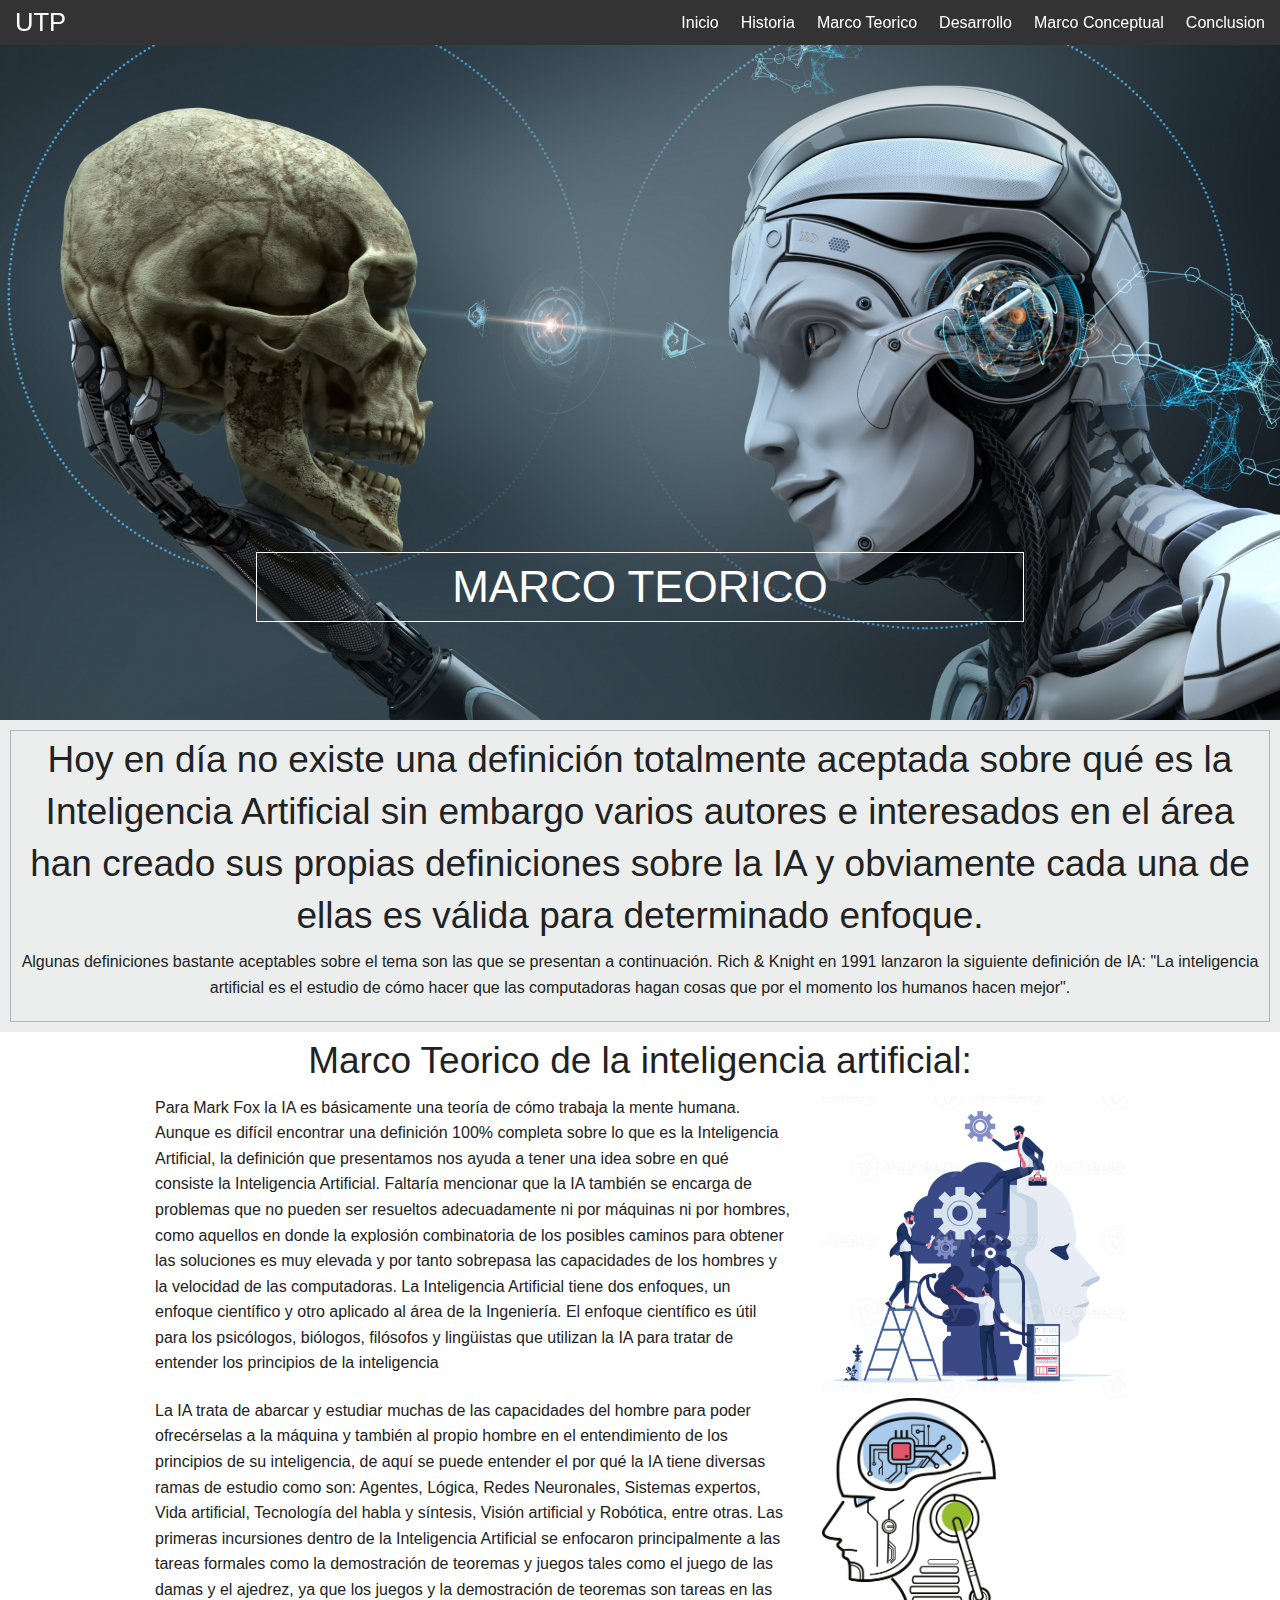
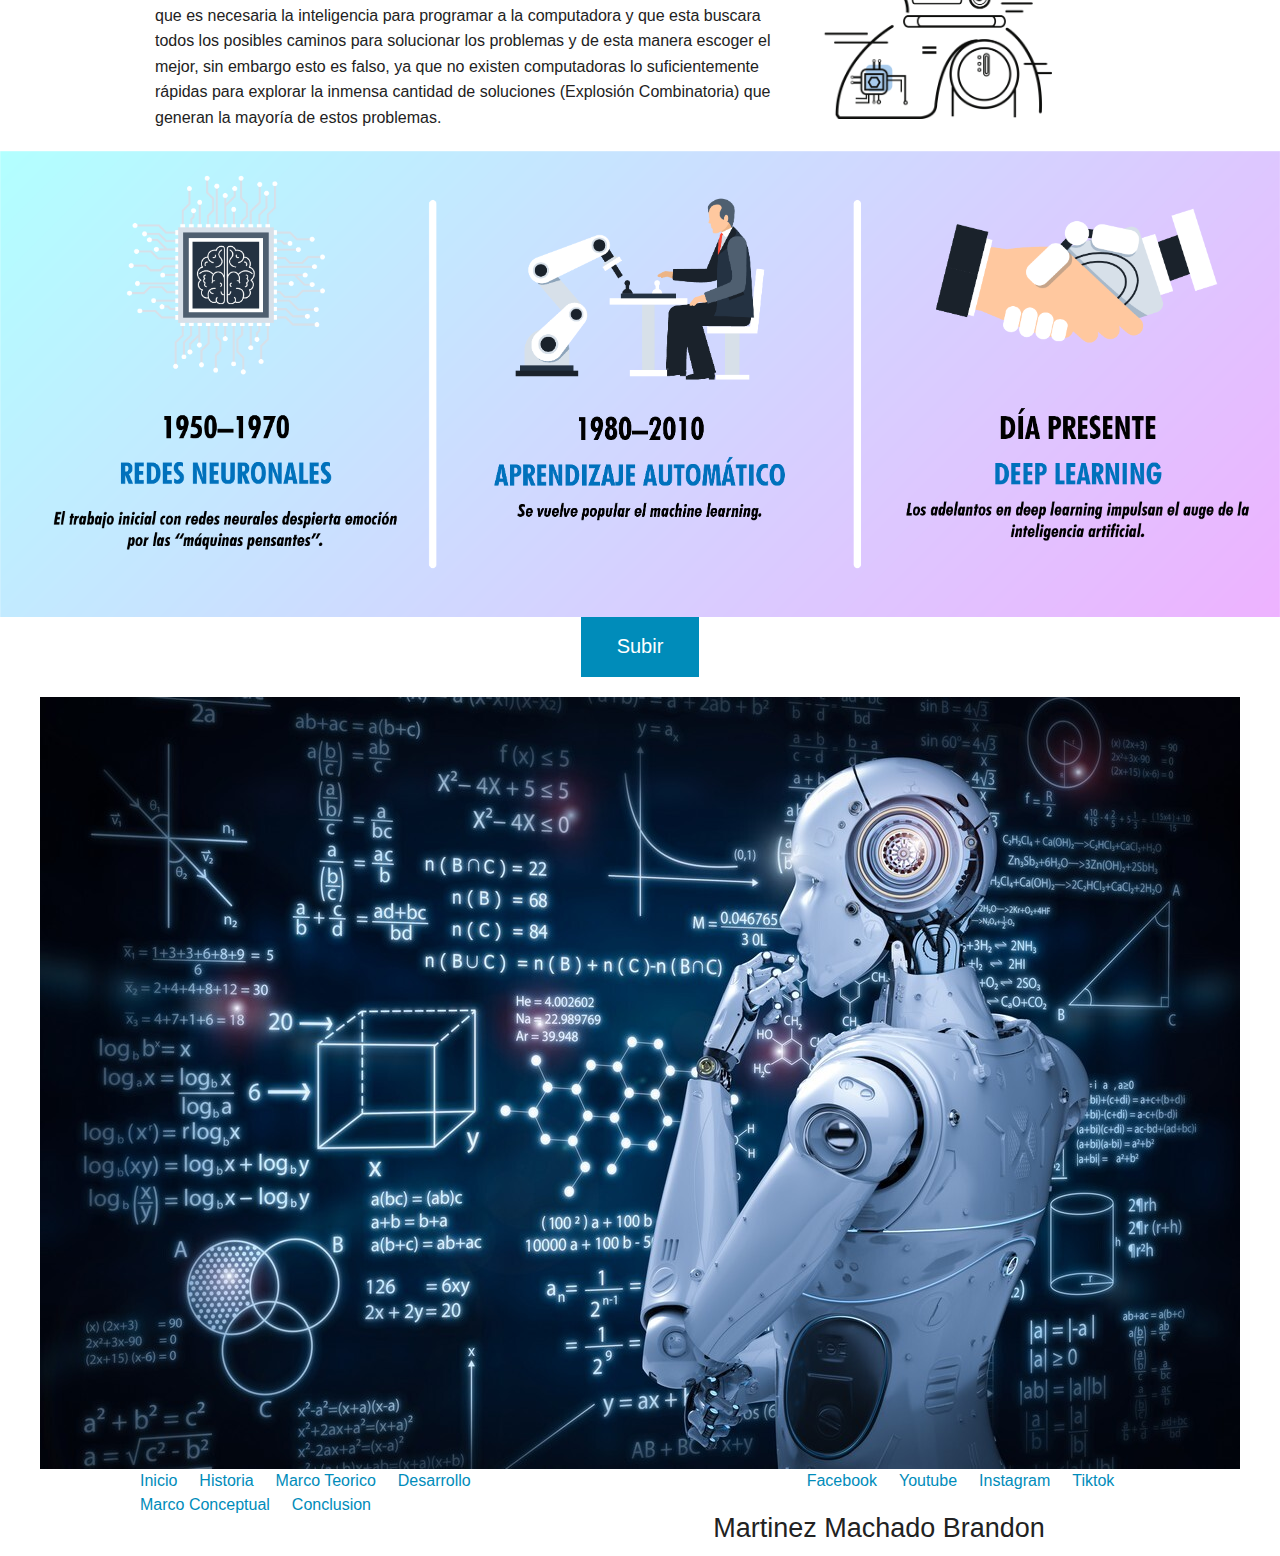
<file: PC1/marcoteorico.html>
<!doctype html>
<html class="no-js" lang="">
    <head>
        <meta charset="utf-8">
        <meta http-equiv="X-UA-Compatible" content="IE=edge,chrome=1">
        <title></title>
        <meta name="description" content="">
        <meta name="viewport" content="width=device-width, initial-scale=1">

        <link rel="stylesheet" href="css/normalize.min.css">
        <link rel="stylesheet" href="css/main.css">
        <link rel="stylesheet" type="text/css" href="css/foundation.css">

        <script src="js/vendor/modernizr-2.8.3.min.js"></script>
    </head>
    <body>

         <header class="fixed">
            <div class="top-bar">
                <div class="row">
                    <div class="large-4 columns">
                        <a href="index.html" class="inicio">UTP</a>
                    </div>
                    <div class="large-6 large-offset-2 columns">
                        <div id="navegacion">
                        <nav class="inline-list right">
                            <li><a href="index.html">Inicio</a></li>
                            <li><a href="historia.html">Historia</a></li>
                            <li><a href="marcoteorico.html">Marco Teorico</a></li>
                            <li><a href="desarrollo.html">Desarrollo</a></li>
                            <li><a href="marcoconceptual.html">Marco Conceptual</a></li>
                            <li><a href="conclusion.html">Conclusion</a></li>

                        </nav>
                    </div>
                    </div>
                </div>
            </div>
        </header>

        <section class="destacada">
            <div class="pattern"></div>
            <img src="img/nuevas imagenes/marco teorico.jpg">

            <div class="contenido text-center">
                <br><br><br><br><br><br><br><br><h1><span>Marco Teorico</span></h1></br></br></br></br></br></br></br></br>
            </div>
        </section>

        
        





        <section class="agencia text-center">
            <div class="borde">
                <h2>Hoy en día no existe una definición totalmente aceptada sobre qué es la Inteligencia Artificial sin embargo varios autores e interesados en el área han creado sus propias definiciones sobre la IA y obviamente cada una de ellas es válida para determinado enfoque. </h2>
                <p>Algunas definiciones bastante aceptables sobre el tema son las que se presentan a continuación. Rich & Knight en 1991 lanzaron la siguiente definición de IA: "La inteligencia artificial es el estudio de cómo hacer que las computadoras hagan cosas que por el momento los humanos hacen mejor". </p>
            </div>
        </section>

        <section class="aplicaciones">
            <h2 class="text-center">Marco Teorico de la inteligencia artificial:</h2>
            <section class="row">
                <div class="large-8 columns">
                    <p> Para Mark Fox la IA es básicamente una teoría de cómo trabaja la mente humana. Aunque es difícil encontrar una definición 100% completa sobre lo que es la Inteligencia Artificial, la definición que presentamos nos ayuda a tener una idea sobre en qué consiste la Inteligencia Artificial. Faltaría mencionar que la IA también se encarga de problemas que no pueden ser resueltos adecuadamente ni por máquinas ni por hombres, como aquellos en donde la explosión combinatoria de los posibles caminos para obtener las soluciones es muy elevada y por tanto sobrepasa las capacidades de los hombres y la velocidad de las computadoras. La Inteligencia Artificial tiene dos enfoques, un enfoque científico y otro aplicado al área de la Ingeniería. El enfoque científico es útil para los psicólogos, biólogos, filósofos y lingüistas que utilizan la IA para tratar de entender los principios de la inteligencia
                        </p>        
                </div>
                <div class="large-4 columns">
                        <img src="img/nuevas imagenes/historia12.webp">
                </div>
                
            </section>
        </section>

        <section class="row">
            <div class="large-8 columns">
                <p> La IA trata de abarcar y estudiar muchas de las capacidades del hombre para poder ofrecérselas a la máquina y también al propio hombre en el entendimiento de los principios de su inteligencia, de aquí se puede entender el por qué la IA tiene diversas ramas de estudio como son: Agentes, Lógica, Redes Neuronales, Sistemas expertos, Vida artificial, Tecnología del habla y síntesis, Visión artificial y Robótica, entre otras.
                    Las primeras incursiones dentro de la Inteligencia Artificial se enfocaron principalmente a las tareas formales como la demostración de teoremas y juegos tales como el juego de las damas y el ajedrez, ya que los juegos y la demostración de teoremas son tareas en las que es necesaria la inteligencia para programar a la computadora y que esta buscara todos los posibles caminos para solucionar los problemas y de esta manera escoger el mejor, sin embargo esto es falso, ya que no existen computadoras lo suficientemente rápidas para explorar la inmensa cantidad de soluciones (Explosión Combinatoria) que generan la mayoría de estos problemas.
                    </p>        
            </div>
            <div 
                class="large-4 columns">
                <img src="img/nuevas imagenes/3.png" width="230" height="230">
            </div>
        </section>

        <img src="img/nuevas imagenes/historia.png">
        <div class="contenido text-center">
        
       

    

        <section class="contacto text-center">
            <a href="#" class="button large">Subir</a>
        </section>




<center><img src="img/nuevas imagenes/historia1.jpg"></center>





<footer>
    <div class="row">
         <nav class="large-6 columns inline-list">
             <li><a href="index.html">Inicio</a></li>
             <li><a href="historia.html">Historia</a></li>
             <li><a href="marcoteorico.html">Marco Teorico</a></li>
             <li><a href="desarrollo.html">Desarrollo</a></li>
             <li><a href="marcoconceptual.html">Marco Conceptual</a></li>
             <li><a href="conclusion.html">Conclusion</a></li>
         </nav>
         
         <nav class="large-4 large-offset-2 columns inline-list">
             <li><a href="#">Facebook</a></li>
             <li><a href="#">Youtube</a></li>
             <li><a href="#">Instagram</a></li>
             <li><a href="#">Tiktok</a></li>
         </nav>
         <h3 text="center">Martinez Machado Brandon</h3>
    </div>
 </footer>


        <script>window.jQuery || document.write('<script src="js/vendor/jquery-1.11.2.min.js"><\/script>')</script>

        <script src="js/main.js"></script>
        <script src="js/foundation.min.js"></script>
    </body>
</html>
</file>
<file: PC1/css/main.css>
/*! HTML5 Boilerplate v5.0 | MIT License | http://h5bp.com/ */

html {
    color: #222;
    font-size: 1em;
    line-height: 1.4;
}

::-moz-selection {
    background: #b3d4fc;
    text-shadow: none;
}

::selection {
    background: #b3d4fc;
    text-shadow: none;
}

hr {
    display: block;
    height: 1px;
    border: 0;
    border-top: 1px solid #ccc;
    margin: 1em 0;
    padding: 0;
}

audio,
canvas,
iframe,
img,
svg,
video {
    vertical-align: middle;
}

fieldset {
    border: 0;
    margin: 0;
    padding: 0;
}

textarea {
    resize: vertical;
}

.browserupgrade {
    margin: 0.2em 0;
    background: #ccc;
    color: #000;
    padding: 0.2em 0;
}


/* ==========================================================================
   Author's custom styles
   ========================================================================== */

header a.inicio{
    color: #fff;
    font-size: 1.6rem;
}

header nav a,
header var a:hover{
    color: #fff;
}

section.destacada{
    position: relative;
}
section.destacada .contenido{
    top: 50%;
    left: 0;
    width: 100%;
    position: absolute;
    z-index: 20;
}

section.destacada .contenido h1{
    padding: 3px 50px;
    border: 1px solid #fff;
    color: #fff;
    font-style: 2rem;
    text-transform: uppercase;
    margin: 0 auto;
    width: 60%;
}

section.agencia{
    background-color: #EBEEED;
    padding: 10px;
}

section.agencia .borde{
    border: 1px solid #aeb4b7;
}

section.agencia p{
    margin-bottom: :40px;
}








/* ==========================================================================
   Media Queries
   ========================================================================== */

@media only screen and (min-width: 35em) {

}

@media print,
       (-o-min-device-pixel-ratio: 5/4),
       (-webkit-min-device-pixel-ratio: 1.25),
       (min-resolution: 120dpi) {

}

/* ==========================================================================
   Helper classes
   ========================================================================== */

.hidden {
    display: none !important;
    visibility: hidden;
}

.visuallyhidden {
    border: 0;
    clip: rect(0 0 0 0);
    height: 1px;
    margin: -1px;
    overflow: hidden;
    padding: 0;
    position: absolute;
    width: 1px;
}

.visuallyhidden.focusable:active,
.visuallyhidden.focusable:focus {
    clip: auto;
    height: auto;
    margin: 0;
    overflow: visible;
    position: static;
    width: auto;
}

.invisible {
    visibility: hidden;
}

.clearfix:before,
.clearfix:after {
    content: " ";
    display: table;
}

.clearfix:after {
    clear: both;
}

.clearfix {
    *zoom: 1;
}

/* ==========================================================================
   Print styles
   ========================================================================== */

@media print {
    *,
    *:before,
    *:after {
        background: transparent !important;
        color: #000 !important;
        box-shadow: none !important;
        text-shadow: none !important;
    }

    a,
    a:visited {
        text-decoration: underline;
    }

    a[href]:after {
        content: " (" attr(href) ")";
    }

    abbr[title]:after {
        content: " (" attr(title) ")";
    }

    a[href^="#"]:after,
    a[href^="javascript:"]:after {
        content: "";
    }

    pre,
    blockquote {
        border: 1px solid #999;
        page-break-inside: avoid;
    }

    thead {
        display: table-header-group;
    }

    tr,
    img {
        page-break-inside: avoid;
    }

    img {
        max-width: 100% !important;
    }

    p,
    h2,
    h3 {
        orphans: 3;
        widows: 3;
    }

    h2,
    h3 {
        page-break-after: avoid;
    }
}
</file>
